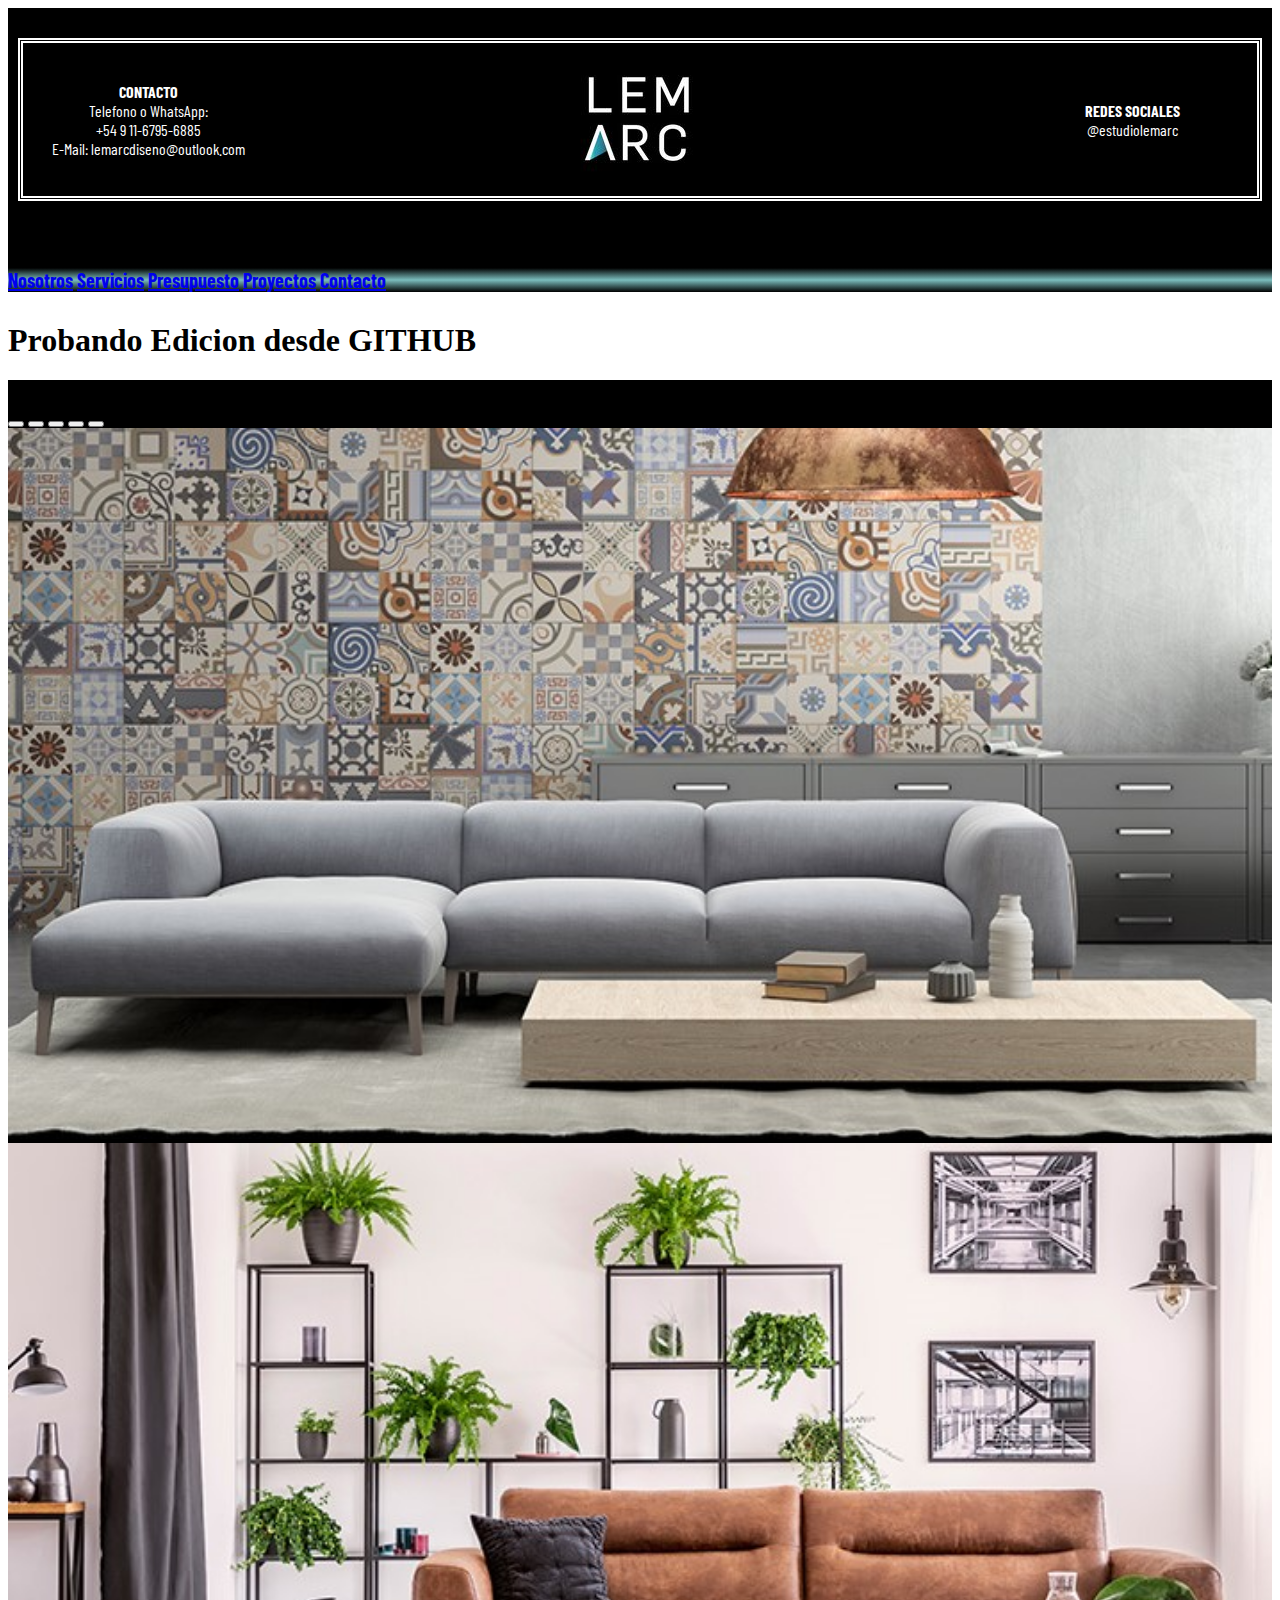
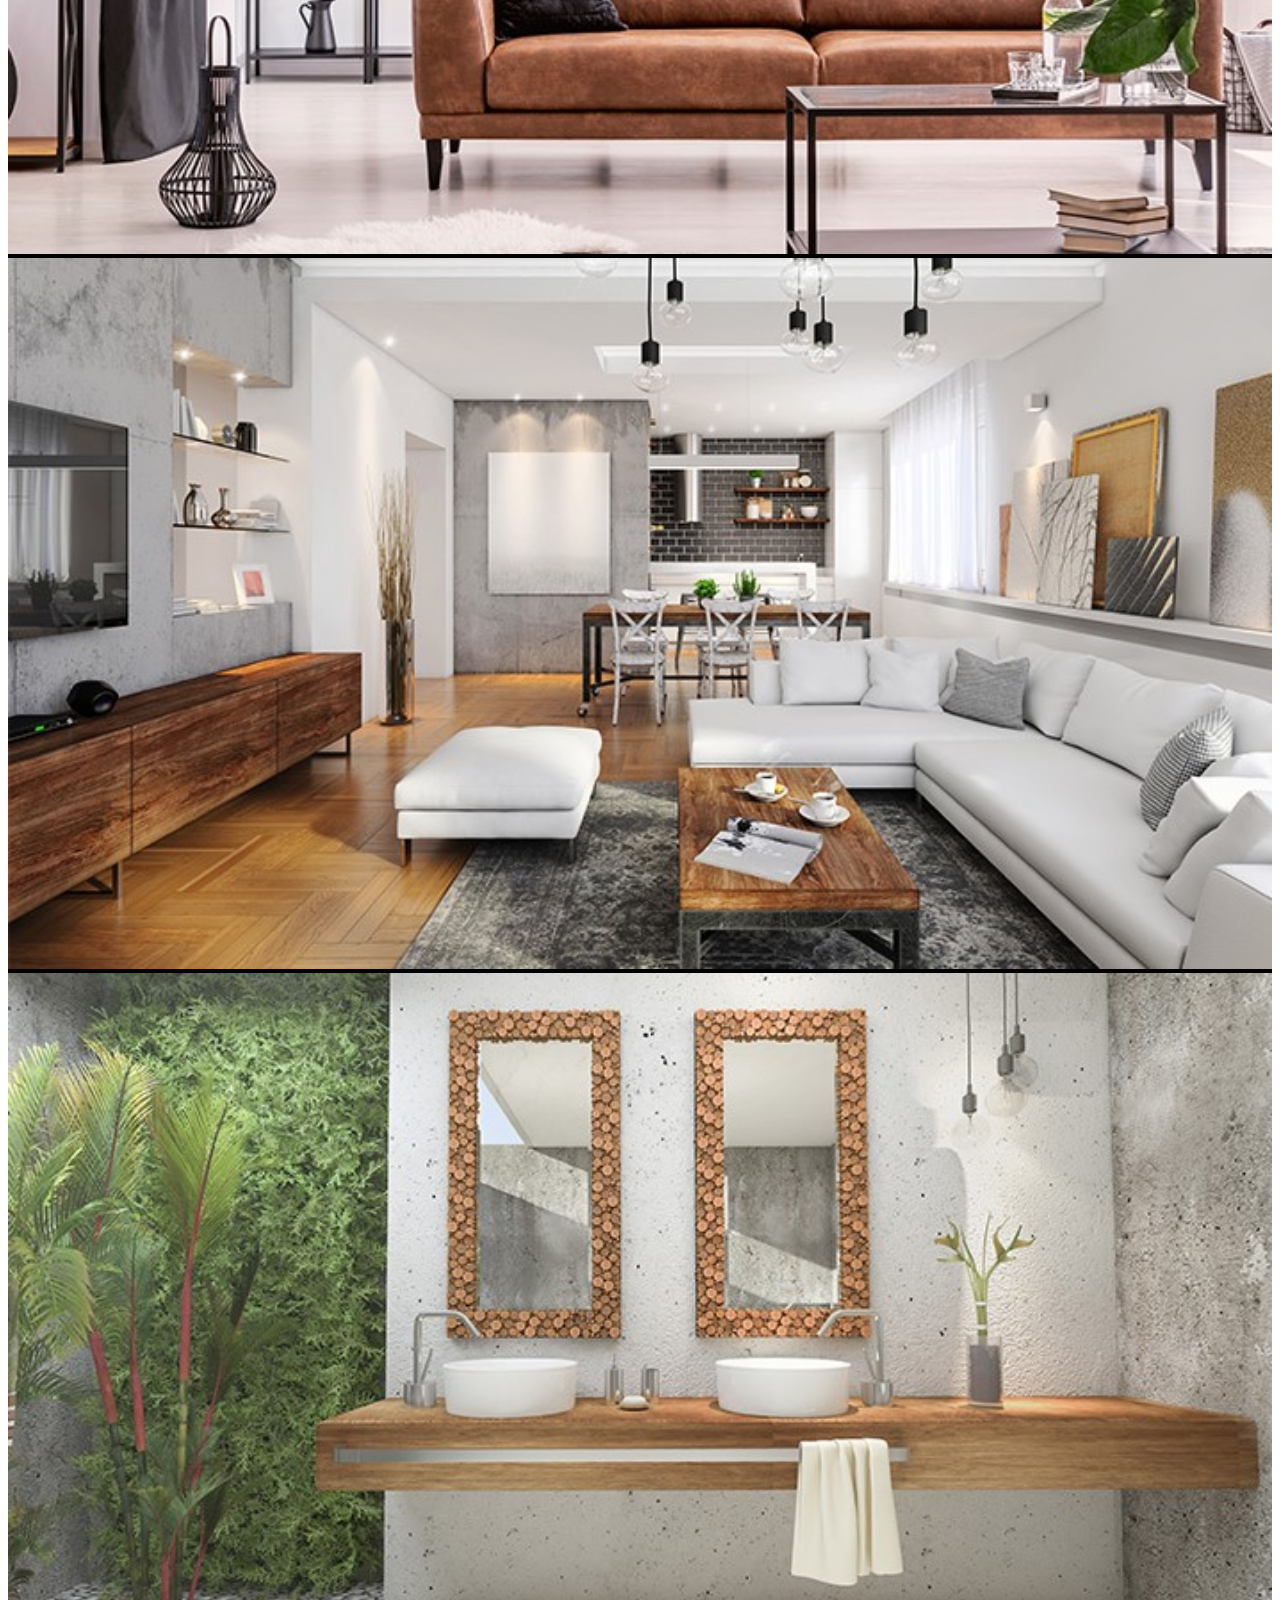
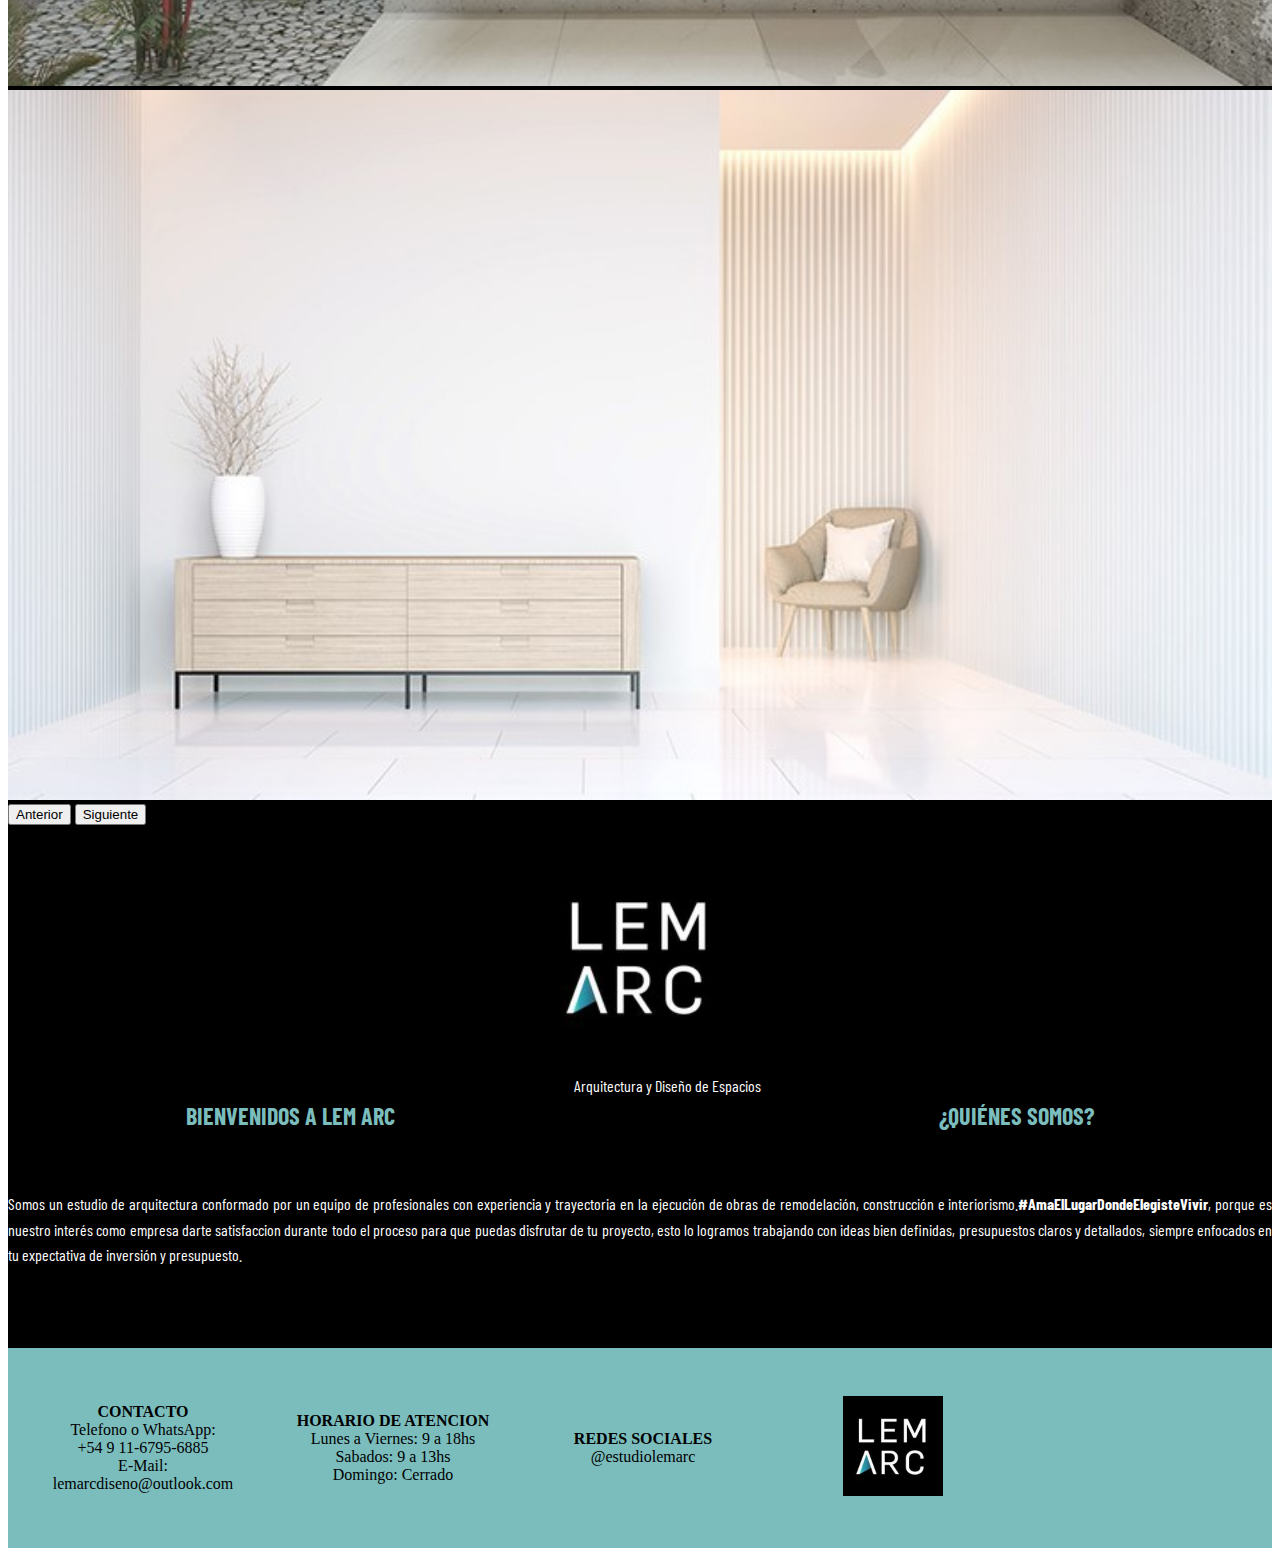
<file: index.html>
<!DOCTYPE html>
<html lang="en">
<head>
    <meta charset="UTF-8">
    <meta http-equiv="X-UA-Compatible" content="IE=edge">
    <meta name="viewport" content="width=device-width, initial-scale=1.0">
    <title>LEMARC Arquitectura y Diseño de Espacios</title>
    <link rel="stylesheet" href="scss/styles.css">
    <link rel="preconnect" href="https://fonts.googleapis.com">
    <link rel="preconnect" href="https://fonts.gstatic.com" crossorigin>
    <link href="https://fonts.googleapis.com/css2?family=Barlow+Condensed:wght@300&display=swap" rel="stylesheet">
    <meta name="viewport" content="width=device-width, initial-scale=1.0"/>
    <link href="https://cdn.jsdelivr.net/npm/bootstrap@5.0.2/dist/css/bootstrap.min.css" rel="stylesheet" integrity="sha384-EVSTQN3/azprG1Anm3QDgpJLIm9Nao0Yz1ztcQTwFspd3yD65VohhpuuCOmLASjC" crossorigin="anonymous">
    <script src="https://cdn.jsdelivr.net/npm/bootstrap@5.0.2/dist/js/bootstrap.bundle.min.js" integrity="sha384-MrcW6ZMFYlzcLA8Nl+NtUVF0sA7MsXsP1UyJoMp4YLEuNSfAP+JcXn/tWtIaxVXM" crossorigin="anonymous"></script>
    <meta name="description" content="Estudio de arquitectura conformado por un equipo de profesionales con experiencia y trayectoria 
    en la ejecución de obras de remodelación, construcción e interiorismo.">
    <meta name="keywords"  content="arquitectura, diseño de espacios, remodelaciones, reformas, estudio de arquitectura, construccion,
    presupuesto, diseño de interiores, mantenimiento integral, colocacion de pisos, pisos, proyectos a medida">

</head>

<body>
    <header>
        <aside>
                <div>
                <b>CONTACTO</b><br>
                Telefono o WhatsApp:<br> +54 9 11-6795-6885<br>
                E-Mail: lemarcdiseno@outlook.com  
                </div>
                <div>
                    <img src="img/logos/logo2.jpg" width="150px">
                </div>
                <div class="redes">
                <b>REDES SOCIALES</b><br>
                <img> @estudiolemarc
                <img> 
                </div>
        </aside>
        
    </header>
    
  <nav class="nav nav-pills nav-fill">
      <a class="nav-link" href='index.html'>Nosotros</a>
      <a class="nav-link" href='Secciones/Servicios.html'>Servicios</a>
      <a class="nav-link" href='Secciones/Presupuesto.html'>Presupuesto</a>
      <a class="nav-link" href='Secciones/Proyectos.html'>Proyectos</a>
      <a class="nav-link" href='Secciones/Contacto.html'>Contacto</a>
  </nav>
    
    <h1>Probando Edicion desde GITHUB</h1>

  <section>
      <div id="carouselExampleCaptions" class="carousel slide" data-bs-ride="carousel">
        <div class="carousel-indicators">
          <button type="button" data-bs-target="#carouselExampleCaptions" data-bs-slide-to="0" class="active" aria-current="true" aria-label="Slide 1"></button>
          <button type="button" data-bs-target="#carouselExampleCaptions" data-bs-slide-to="1" aria-label="Slide 2"></button>
          <button type="button" data-bs-target="#carouselExampleCaptions" data-bs-slide-to="2" aria-label="Slide 3"></button>
          <button type="button" data-bs-target="#carouselExampleCaptions" data-bs-slide-to="3" aria-label="Slide 4"></button>
          <button type="button" data-bs-target="#carouselExampleCaptions" data-bs-slide-to="4" aria-label="Slide 5"></button>
        </div>
        <div class="carousel-inner">
          <div class="carousel-item active">
            <img src="img/inicio1.jpg" width="100%" class="d-block w-100" alt="...">
            <div class="carousel-caption d-none d-md-block"></div>
          </div>
          <div class="carousel-item">
            <img src="img/inicio2.jpg" width="100%" class="d-block w-100" alt="...">
            <div class="carousel-caption d-none d-md-block"></div>
          </div>
          <div class="carousel-item">
            <img src="img/inicio3.jpg" width="100%" class="d-block w-100" alt="...">
            <div class="carousel-caption d-none d-md-block"></div>
          </div>
          <div class="carousel-item">
            <img src="img/inicio4.jpg" width="100%" class="d-block w-100" alt="...">
            <div class="carousel-caption d-none d-md-block"></div>
          </div>
          <div class="carousel-item">
            <img src="img/inicio5.jpg" width="100%" class="d-block w-100" alt="...">
            <div class="carousel-caption d-none d-md-block"></div>
          </div>
        </div>
        <button class="carousel-control-prev" type="button" data-bs-target="#carouselExampleCaptions" data-bs-slide="prev">
          <span class="carousel-control-prev-icon" aria-hidden="true"></span>
          <span class="visually-hidden">Anterior</span>
        </button>
        <button class="carousel-control-next" type="button" data-bs-target="#carouselExampleCaptions" data-bs-slide="next">
          <span class="carousel-control-next-icon" aria-hidden="true"></span>
          <span class="visually-hidden">Siguiente</span>
        </button>
      </div>
    
    <article>
      <div class="container">
        <div class="row row-cols-2">
        <div class="col1"><img src="/img/logos/logo2.jpg" height="200px"></div>
        <div class="col2"><h2 class="colorCeleste">BIENVENIDOS A LEM ARC</h2>
          <p>Arquitectura y Diseño de Espacios</p>
          <h2 class="colorCeleste">¿QUIÉNES SOMOS?</h2>
          <p>Somos un estudio de arquitectura conformado por un equipo de profesionales con experiencia y trayectoria 
              en la ejecución de obras de remodelación, construcción e interiorismo.<b>#AmaElLugarDondeElegisteVivir</b>, 
              porque es nuestro interés como empresa darte satisfaccion durante todo el proceso para que puedas 
              disfrutar de tu proyecto, esto lo logramos trabajando con ideas bien definidas, presupuestos claros y 
              detallados, siempre enfocados en tu expectativa de inversión y presupuesto.</p></div>
        </div>
      </div>
    </article>
  </section>

    <footer>            
            <div>
                <b>CONTACTO</b><br>
                Telefono o WhatsApp:<br> +54 9 11-6795-6885<br>
                E-Mail:<br>lemarcdiseno@outlook.com  
            </div>
            <div>
                <b>HORARIO DE ATENCION</b><br>
                Lunes a Viernes: 9 a 18hs<br>
                Sabados: 9 a 13hs<br>
                Domingo: Cerrado
            </div>
            <div class="redes">
                <b>REDES SOCIALES</b><br>
                <img> @estudiolemarc
                <img> 
            </div> 
            <div>
                    <img src="img/logos/logo2.jpg" width="100px">
            </div>
            
    </footer>

</body>

</html>
</file>
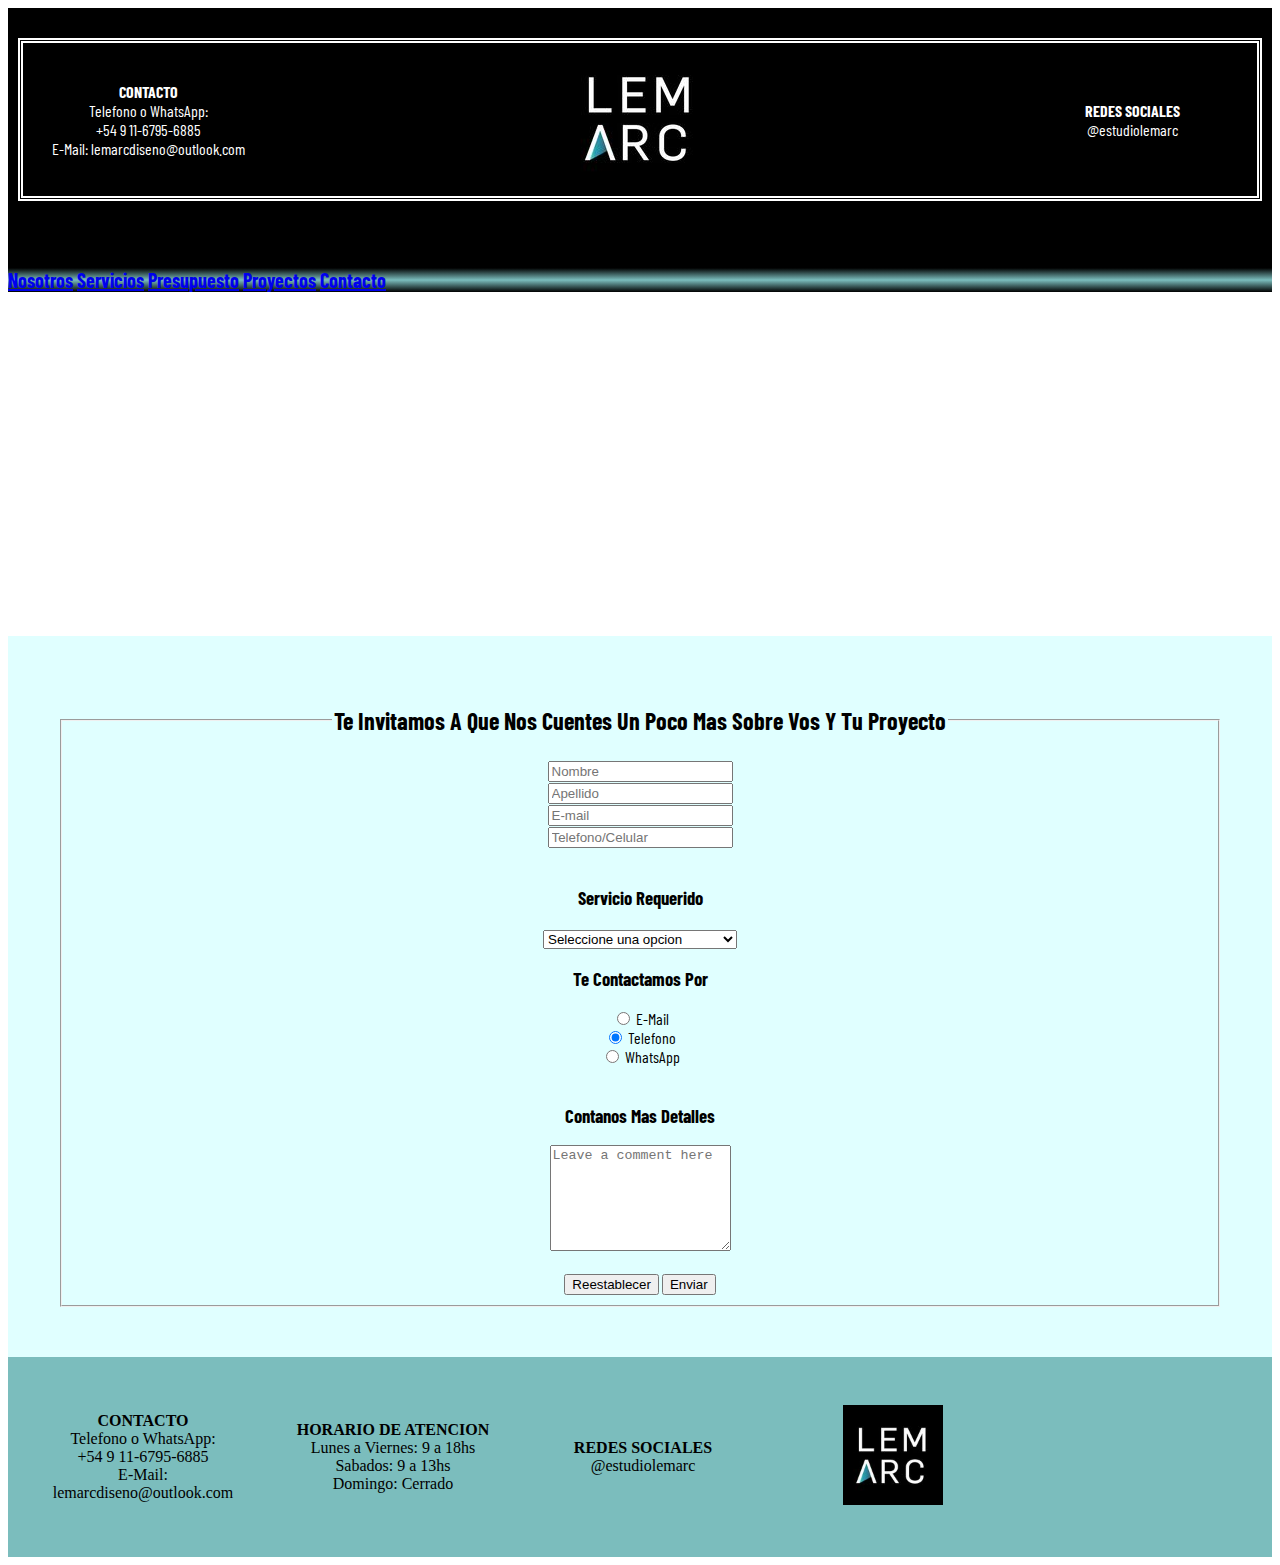
<file: Secciones/Contacto.html>
<!DOCTYPE html>
<html lang="en">
<head>
    <meta charset="UTF-8">
    <meta http-equiv="X-UA-Compatible" content="IE=edge">
    <meta name="viewport" content="width=device-width, initial-scale=1.0">
    <title>LEM ARC Pagina de Contacto</title>
    <link rel="stylesheet" href="../scss/styles.css">
    <link rel="preconnect" href="https://fonts.googleapis.com">
    <link rel="preconnect" href="https://fonts.gstatic.com" crossorigin>
    <link href="https://fonts.googleapis.com/css2?family=Barlow+Condensed:wght@300&display=swap" rel="stylesheet">
    <meta name="viewport" content="width=device-width, initial-scale=1.0"/>
    <link href="https://cdn.jsdelivr.net/npm/bootstrap@5.0.2/dist/css/bootstrap.min.css" rel="stylesheet" integrity="sha384-EVSTQN3/azprG1Anm3QDgpJLIm9Nao0Yz1ztcQTwFspd3yD65VohhpuuCOmLASjC" crossorigin="anonymous">
    <script src="https://cdn.jsdelivr.net/npm/bootstrap@5.0.2/dist/js/bootstrap.bundle.min.js" integrity="sha384-MrcW6ZMFYlzcLA8Nl+NtUVF0sA7MsXsP1UyJoMp4YLEuNSfAP+JcXn/tWtIaxVXM" crossorigin="anonymous"></script>
    <meta name="description" content="Pagina de contacto donde podes contarnos cual es la idea del proyecto,
    mediante donde nos vamos a comunicar y que tipo de servicio estas necesitando.">
    <meta name="keywords"  content="arquitectura, diseño de espacios, remodelaciones, reformas, estudio de arquitectura, construccion,
    presupuesto, diseño de interiores, mantenimiento integral, colocacion de pisos, pisos, proyectos a medida">

</head>

<body>
    <header>
        <aside>
                <div>
                <b>CONTACTO</b><br>
                Telefono o WhatsApp:<br> +54 9 11-6795-6885<br>
                E-Mail: lemarcdiseno@outlook.com  
                </div>
                <div>
                    <img src="../img/logos/logo2.jpg" width="150px">
                </div>
                <div class="redes">
                <b>REDES SOCIALES</b><br>
                <img> @estudiolemarc
                <img> 
                </div>
        </aside>
        
    </header>
    
    <nav class="nav nav-pills nav-fill">
        <a class="nav-link" href='../index.html'>Nosotros</a>
        <a class="nav-link" href='../Secciones/Servicios.html'>Servicios</a>
        <a class="nav-link" href='../Secciones/Presupuesto.html'>Presupuesto</a>
        <a class="nav-link" href='../Secciones/Proyectos.html'>Proyectos</a>
        <a class="nav-link" href='Contacto.html'>Contacto</a>
    </nav>

    <section>
        <article>
            <h2 class="colorCeleste">CONTACTO</h2>
            <b>#Ama el lugar donde elegiste vivir</b>

        </article>
    </section>

    <form action='#' method="GET" enctype="text/plain">
        <fieldset>
            <legend>
                <h2>Te Invitamos A Que Nos Cuentes Un Poco Mas Sobre Vos Y Tu Proyecto</h2>
            </legend>

            <div class="container">
                <div class="row row-cols-2">
                <div class="col"><div class="mb-3">
                    <label for="exampleInputEmail1" class="form-label"></label>
                    <input type="text" placeholder="Nombre" class="form-control" id="exampleInputEmail1" aria-describedby="emailHelp">
                </div></div>
                <div class="col"><div class="mb-3">
                    <label for="exampleInputEmail1" class="form-label"></label>
                    <input type="text" placeholder="Apellido" class="form-control" id="exampleInputEmail1" aria-describedby="emailHelp">
                </div></div>
                <div class="col"><div class="mb-3">
                    <label for="exampleInputEmail1" class="form-label"></label>
                    <input type="email" placeholder="E-mail" class="form-control" id="exampleInputEmail1" aria-describedby="emailHelp">
                </div></div>
                <div class="col"><div class="mb-3">
                    <label for="exampleInputEmail1" class="form-label"></label>
                    <input type="tel" placeholder="Telefono/Celular" class="form-control" id="exampleInputEmail1" aria-describedby="emailHelp">
                </div></div>
                </div>
            </div>

            <br>

            <div class="container">
                <div class="row row-cols-2">
                  <div class="col">
                      <h3>Servicio Requerido</h3>              
                    <div style="align-content: center;">
                        <select class="form-select" aria-label="Default select example">
                            <option selected>Seleccione una opcion</option>
                            <option value="Remodelaciones y Reformas">Remodelaciones y Reformas</option>
                            <option value="Mobiliario"> Mobiliario</option>
                            <option value="Proyectos a Medida"> Proyectos a Medida</option>
                            <option value="Arquitectura Corporativa">Arquitectura Corporativa</option>
                            <option value="Mantenimiento Integral">Mantenimiento Integral</option>
                            <option value="Colocacion de pisos">Colocacion de pisos</option>
                        </select><br>
                    </div></div>
                  <div class="col">
                      <h3>Te Contactamos Por</h3>
                    <div class="form-check">
                        <input class="form-check-input-inline" type="radio" value="" name="Eleccion" id="flexCheckDefault">
                        <label class="form-check-label" for="flexCheckDefault">E-Mail</label>
                    </div>
                    <div class="form-check">
                        <input class="form-check-input-inline" type="radio" value="" name="Eleccion" id="flexCheckChecked" checked>
                        <label class="form-check-label" for="flexCheckChecked">Telefono</label>
                    </div>
                    <div class="form-check">
                        <input class="form-check-input-inline" type="radio" value="" name="Eleccion" id="flexCheckDefault">
                        <label class="form-check-label" for="flexCheckDefault">WhatsApp</label>
                    </div></div>
                </div>
              </div>

              <br>          

            <h3>Contanos Mas Detalles</h3>
                <div class="form-floating">
                    <textarea class="form-control" placeholder="Leave a comment here" id="floatingTextarea2" style="height: 100px"></textarea>
                    <label for="floatingTextarea2"></label>
                </div><br>
                <button type="reset" class="btn btn-primary">Reestablecer</button>
                <button type="submit" class="btn btn-primary">Enviar</button>
        </fieldset>
    </form>


    <footer>            
        <div>
            <b>CONTACTO</b><br>
            Telefono o WhatsApp:<br> +54 9 11-6795-6885<br>
            E-Mail:<br>lemarcdiseno@outlook.com  
        </div>
        <div>
            <b>HORARIO DE ATENCION</b><br>
            Lunes a Viernes: 9 a 18hs<br>
            Sabados: 9 a 13hs<br>
            Domingo: Cerrado
        </div>
        <div>
            <b>REDES SOCIALES</b><br>
            <img> @estudiolemarc
            <img> 
        </div> 
        <div>
                <img src="../img/logos/logo2.jpg" width="100px">
        </div>
        
</footer>

    
   
</body>

</html>
</file>
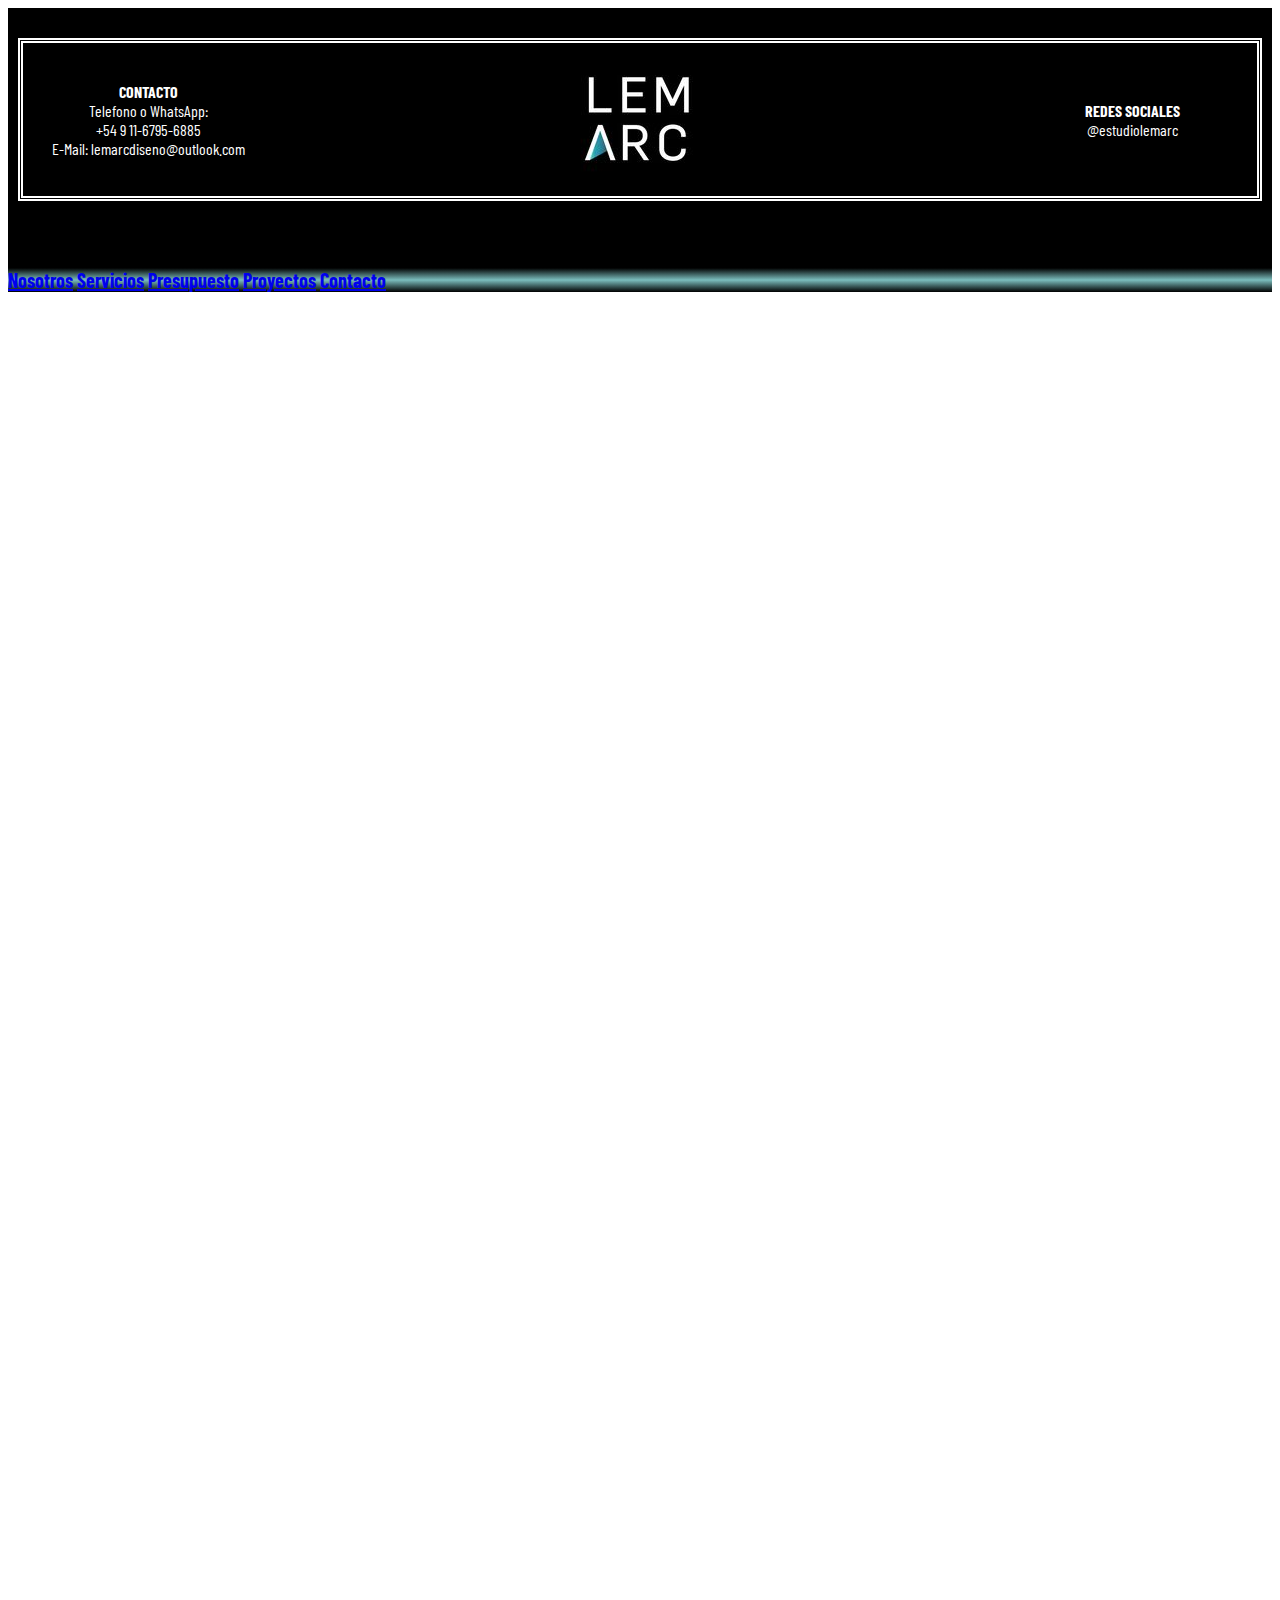
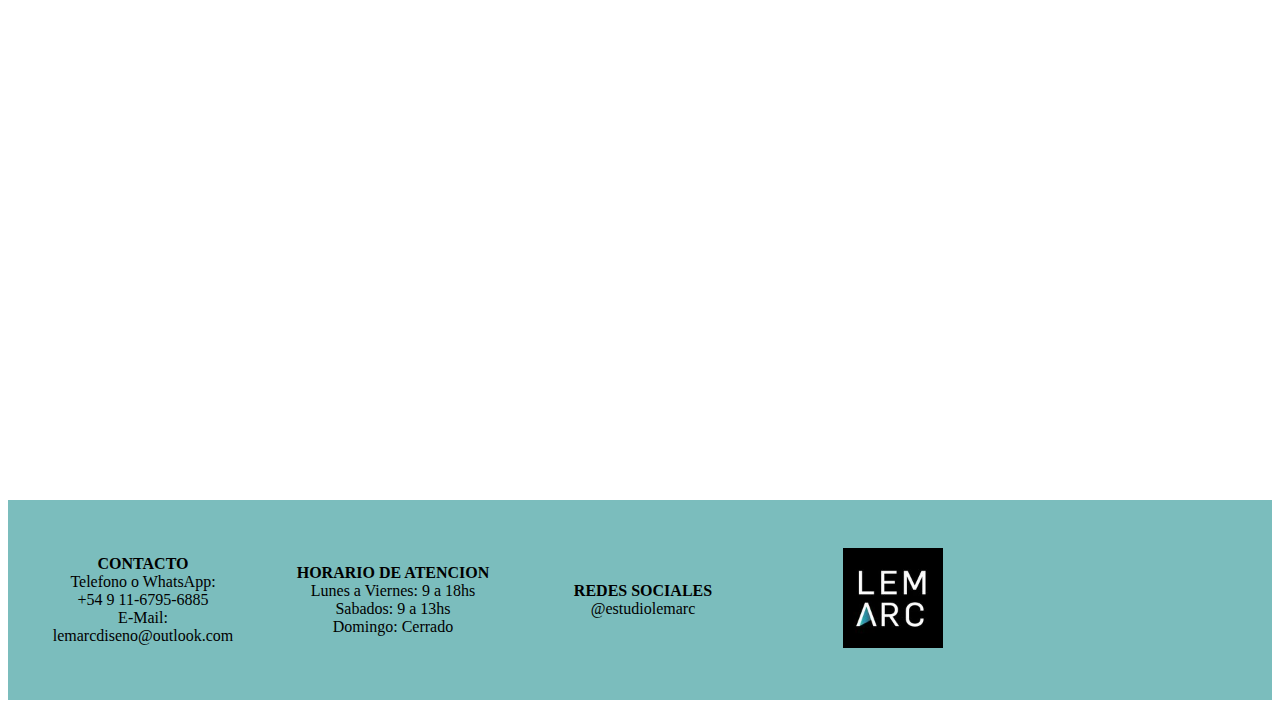
<file: Secciones/Presupuesto.html>
<!DOCTYPE html>
<html lang="en">
<head>
    <meta charset="UTF-8">
    <meta http-equiv="X-UA-Compatible" content="IE=edge">
    <meta name="viewport" content="width=device-width, initial-scale=1.0">
    <title>LEMARC Asesoramiento y Presupuesto</title>
    <link rel="stylesheet" href="../scss/styles.css">
    <link rel="preconnect" href="https://fonts.googleapis.com">
    <link rel="preconnect" href="https://fonts.gstatic.com" crossorigin>
    <link href="https://fonts.googleapis.com/css2?family=Barlow+Condensed:wght@300&display=swap" rel="stylesheet">
    <meta name="viewport" content="width=device-width, initial-scale=1.0"/>
    <link href="https://cdn.jsdelivr.net/npm/bootstrap@5.0.2/dist/css/bootstrap.min.css" rel="stylesheet" integrity="sha384-EVSTQN3/azprG1Anm3QDgpJLIm9Nao0Yz1ztcQTwFspd3yD65VohhpuuCOmLASjC" crossorigin="anonymous">
    <script src="https://cdn.jsdelivr.net/npm/bootstrap@5.0.2/dist/js/bootstrap.bundle.min.js" integrity="sha384-MrcW6ZMFYlzcLA8Nl+NtUVF0sA7MsXsP1UyJoMp4YLEuNSfAP+JcXn/tWtIaxVXM" crossorigin="anonymous"></script>
    <meta name="description" content="Te mostramos como hacemos el manejo para para poder contactarnos, comunicarnos, visitarlos y 
    establecer un presupuesto de obra para poder arrancar con el proyecto.">
    <meta name="keywords"  content="arquitectura, diseño de espacios, remodelaciones, reformas, estudio de arquitectura, construccion,
    presupuesto, diseño de interiores, mantenimiento integral, colocacion de pisos, pisos, proyectos a medida">


</head>

<body>
    <header>
        <aside>
                <div>
                <b>CONTACTO</b><br>
                Telefono o WhatsApp:<br> +54 9 11-6795-6885<br>
                E-Mail: lemarcdiseno@outlook.com  
                </div>
                <div>
                    <img src="../img/logos/logo2.jpg" width="150px">
                </div>
                <div class="redes">
                <b>REDES SOCIALES</b><br>
                <img> @estudiolemarc
                <img> 
                </div>
        </aside>
        
    </header>
    
    <nav class="nav nav-pills nav-fill">
        <a class="nav-link" href='../index.html'>Nosotros</a>
        <a class="nav-link" href='../Secciones/Servicios.html'>Servicios</a>
        <a class="nav-link" href='Presupuesto.html'>Presupuesto</a>
        <a class="nav-link" href='../Secciones/Proyectos.html'>Proyectos</a>
        <a class="nav-link" href='../Secciones/Contacto.html'>Contacto</a>
    </nav>
    
    <section>
        <article>
            <h2 class="colorCeleste">¿COMO OBTENGO ASESORAMIENTO Y PRESUPUESTO?</h2>
            <div>
                <div class="segmentosP">
                    <b>NOS CONTACTAS</b>
                    Podes ir directamente a la seccion contacto y contarnos acerca de tu proyecto o tambien por email, telefono o wpp.
                </div>
                <div class="segmentosP">
                    <b>NOS COMUNICAMOS</b>
                    Comentanos por donde nos podemos comunicar con vos para conocer mas detalles del proyecto. Y asi poder coordinar una visita.
                </div>
                <div class="segmentosP">
                    <b>TE VISITAMOS</b>
                    Escuchamos tus ideas y aportamos las nuestras, también hablamos de costos estimados, presupuesto asignado y plazos de obra.
                </div>
                <div class="segmentosP">
                    <b>TE COTIZAMOS</b>
                    Con la información obtenida en la visita, confeccionamos tu presupuesto con todos los detalles para comenzar a la obra.
                </div>
            </div>

        </article>
    </section>

    <footer>            
        <div>
            <b>CONTACTO</b><br>
            Telefono o WhatsApp:<br> +54 9 11-6795-6885<br>
            E-Mail:<br>lemarcdiseno@outlook.com  
        </div>
        <div>
            <b>HORARIO DE ATENCION</b><br>
            Lunes a Viernes: 9 a 18hs<br>
            Sabados: 9 a 13hs<br>
            Domingo: Cerrado
        </div>
        <div>
            <b>REDES SOCIALES</b><br>
            <img> @estudiolemarc
            <img> 
        </div> 
        <div>
                <img src="../img/logos/logo2.jpg" width="100px">
        </div>
        
</footer>

    
</body>

</html>
</file>
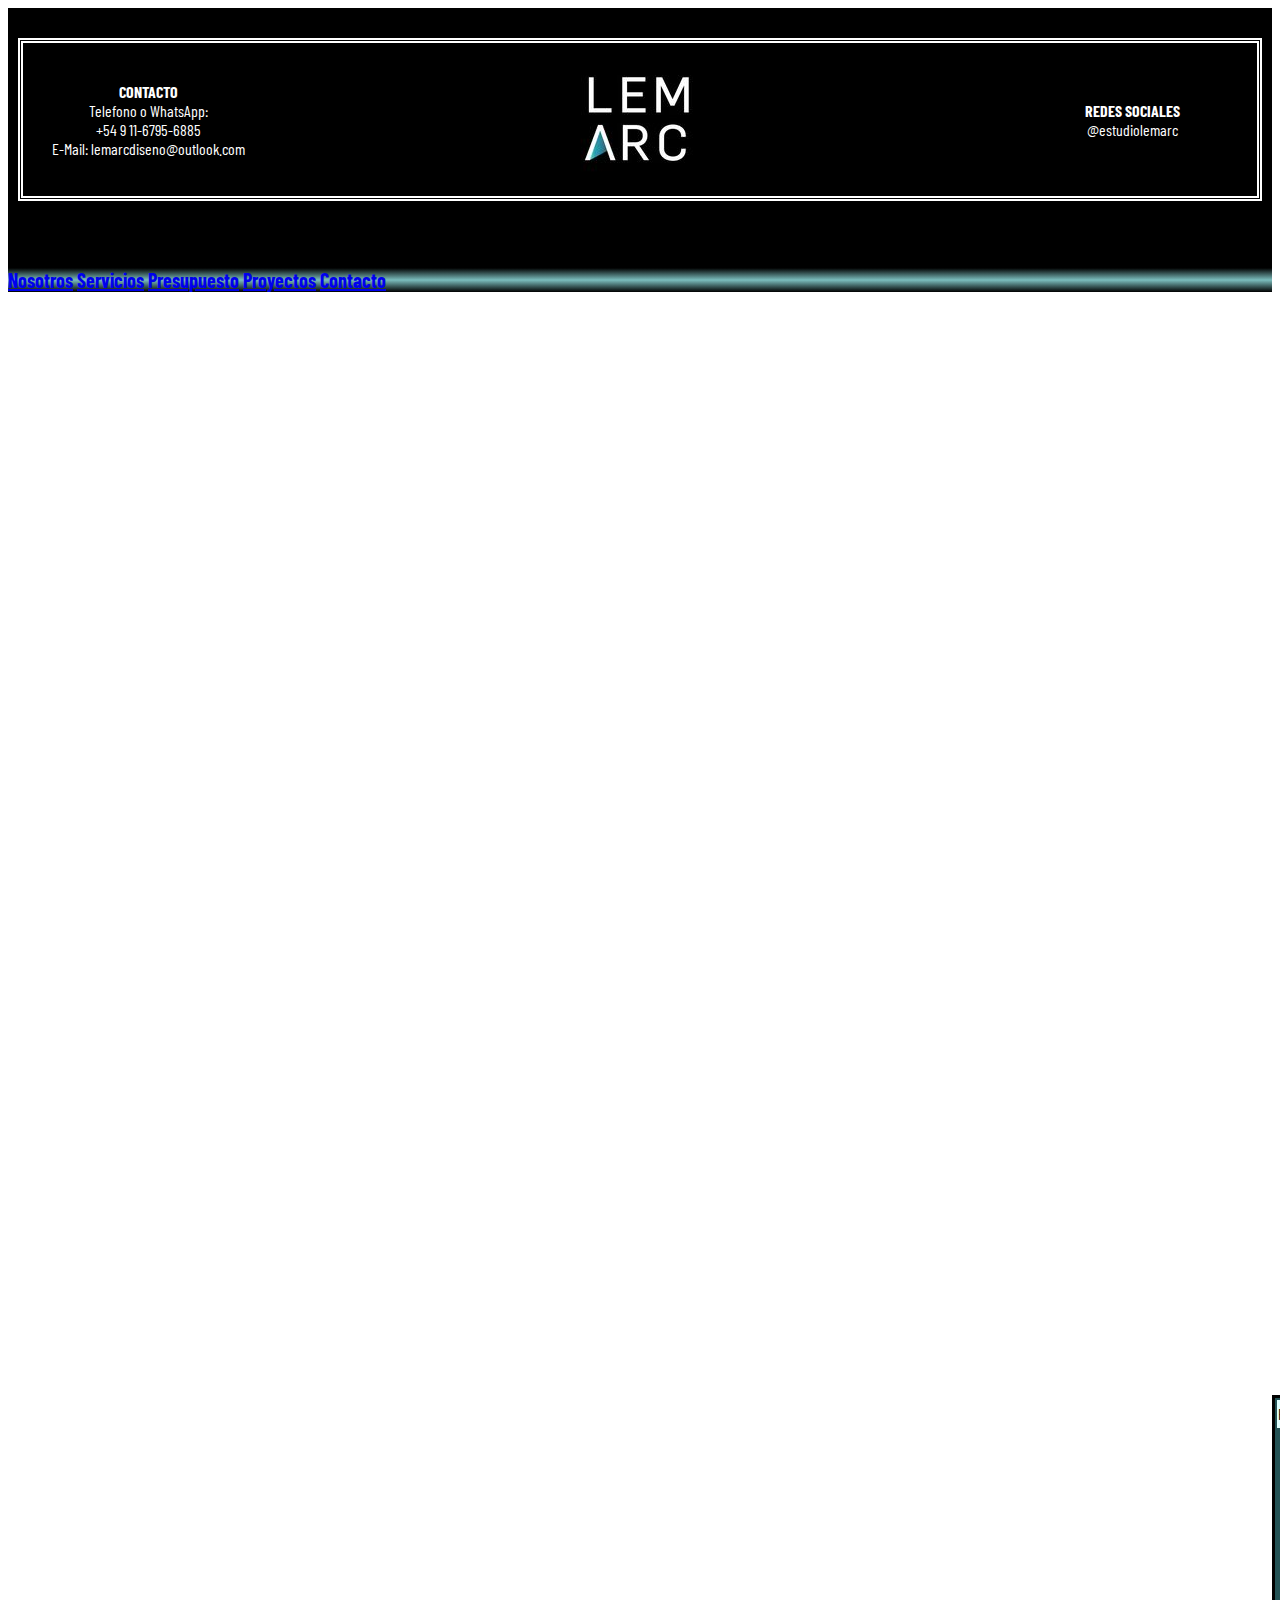
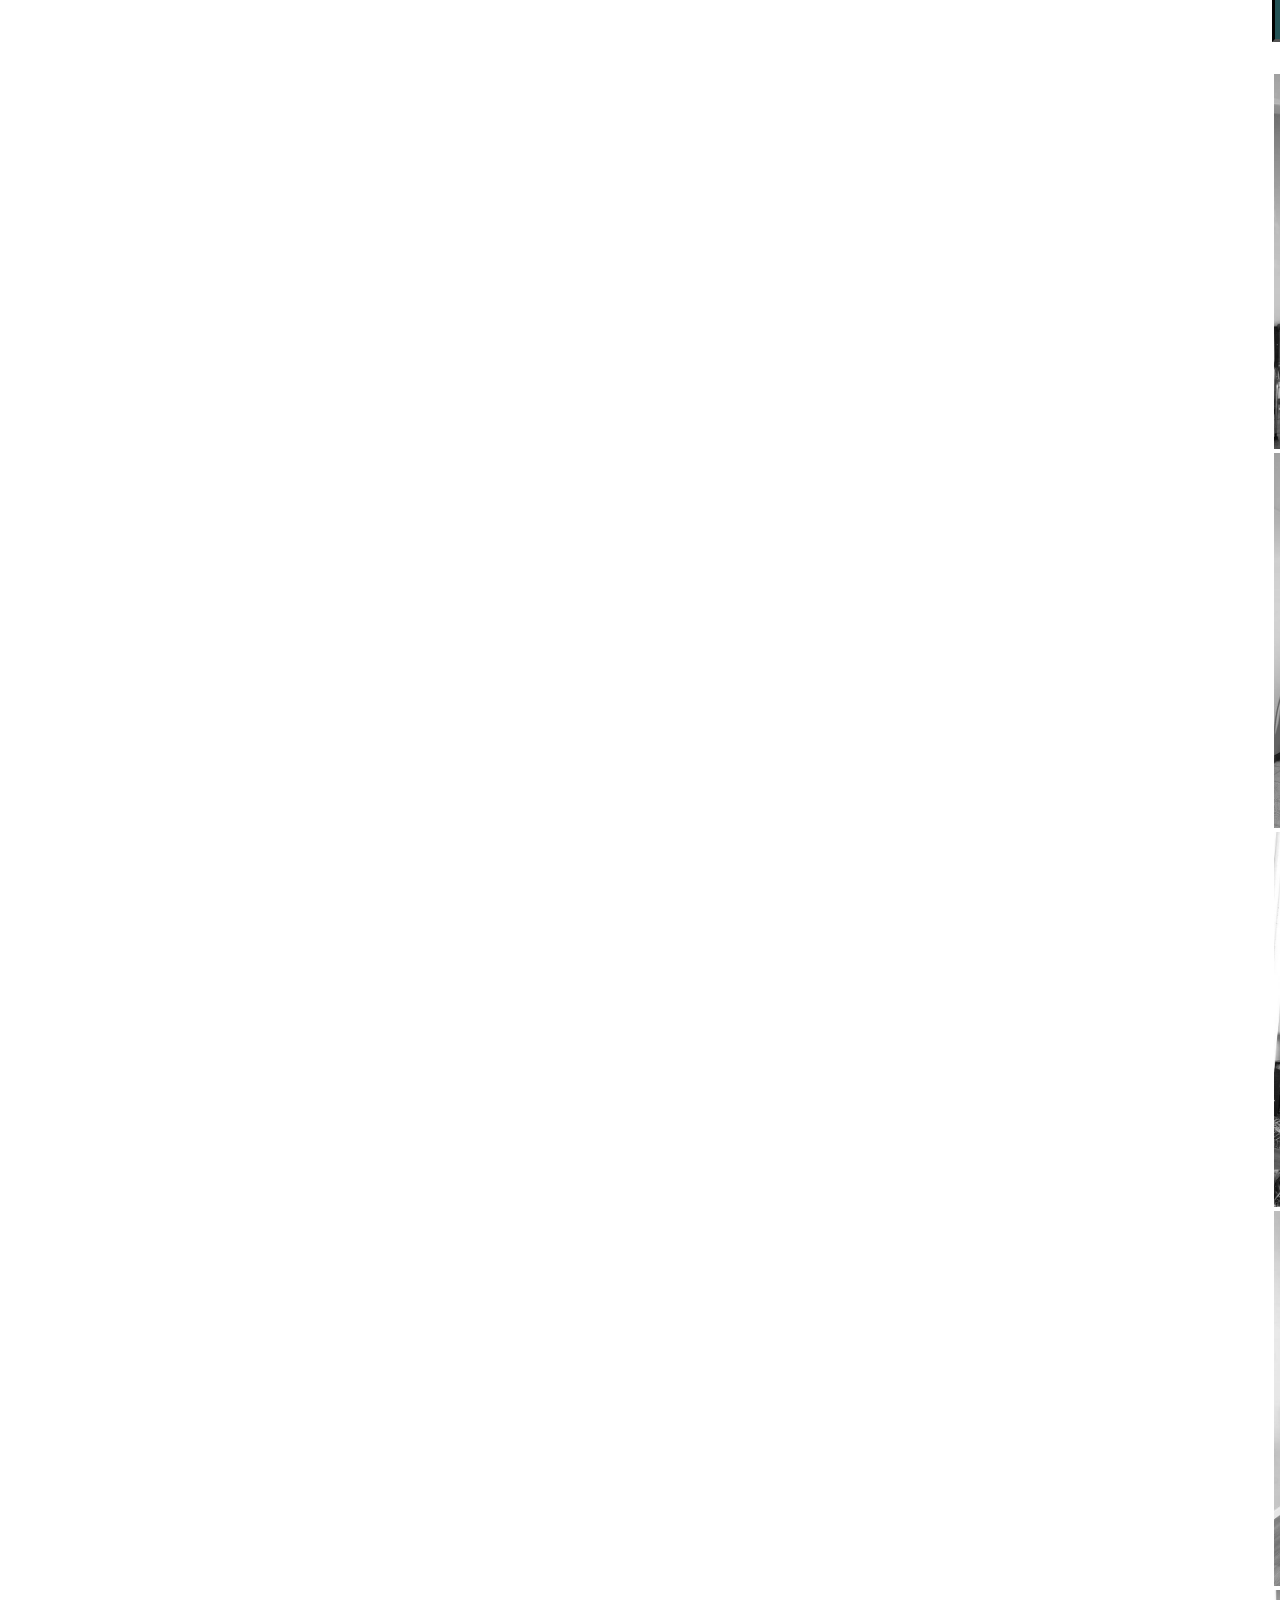
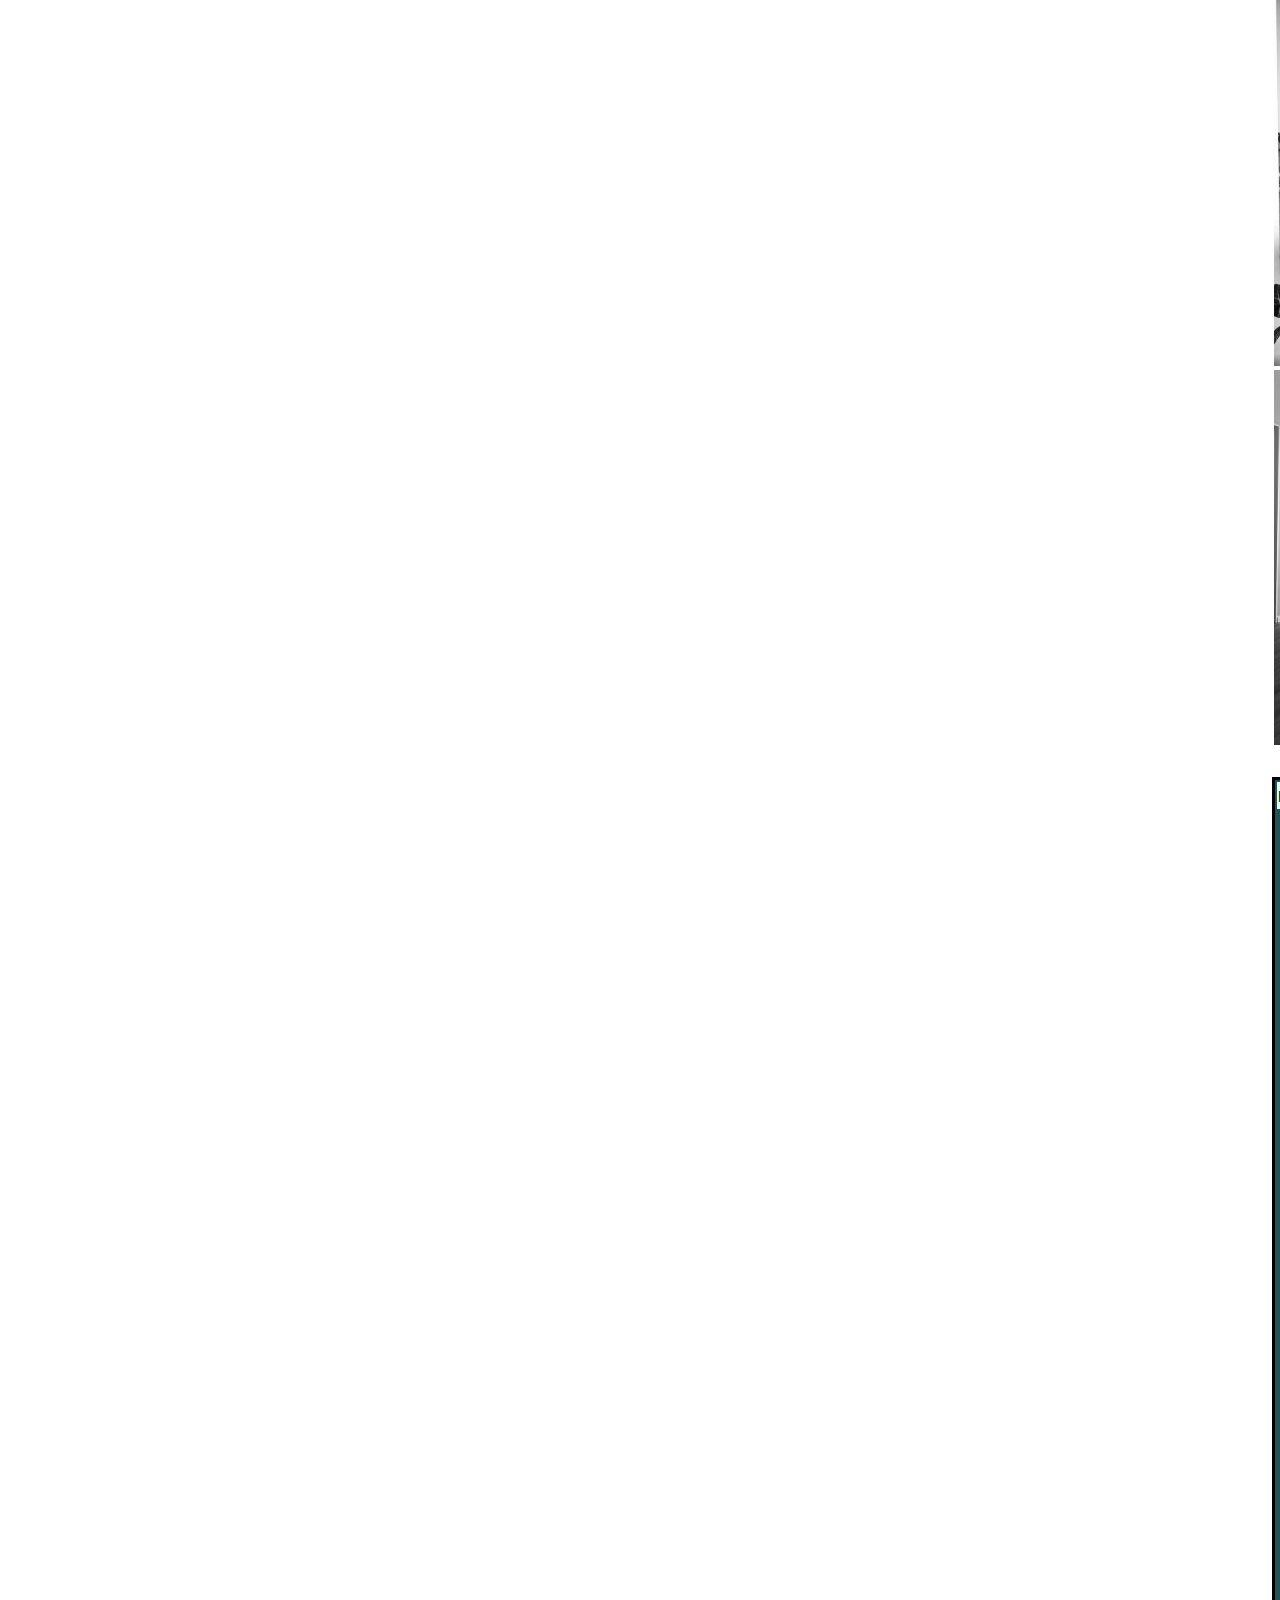
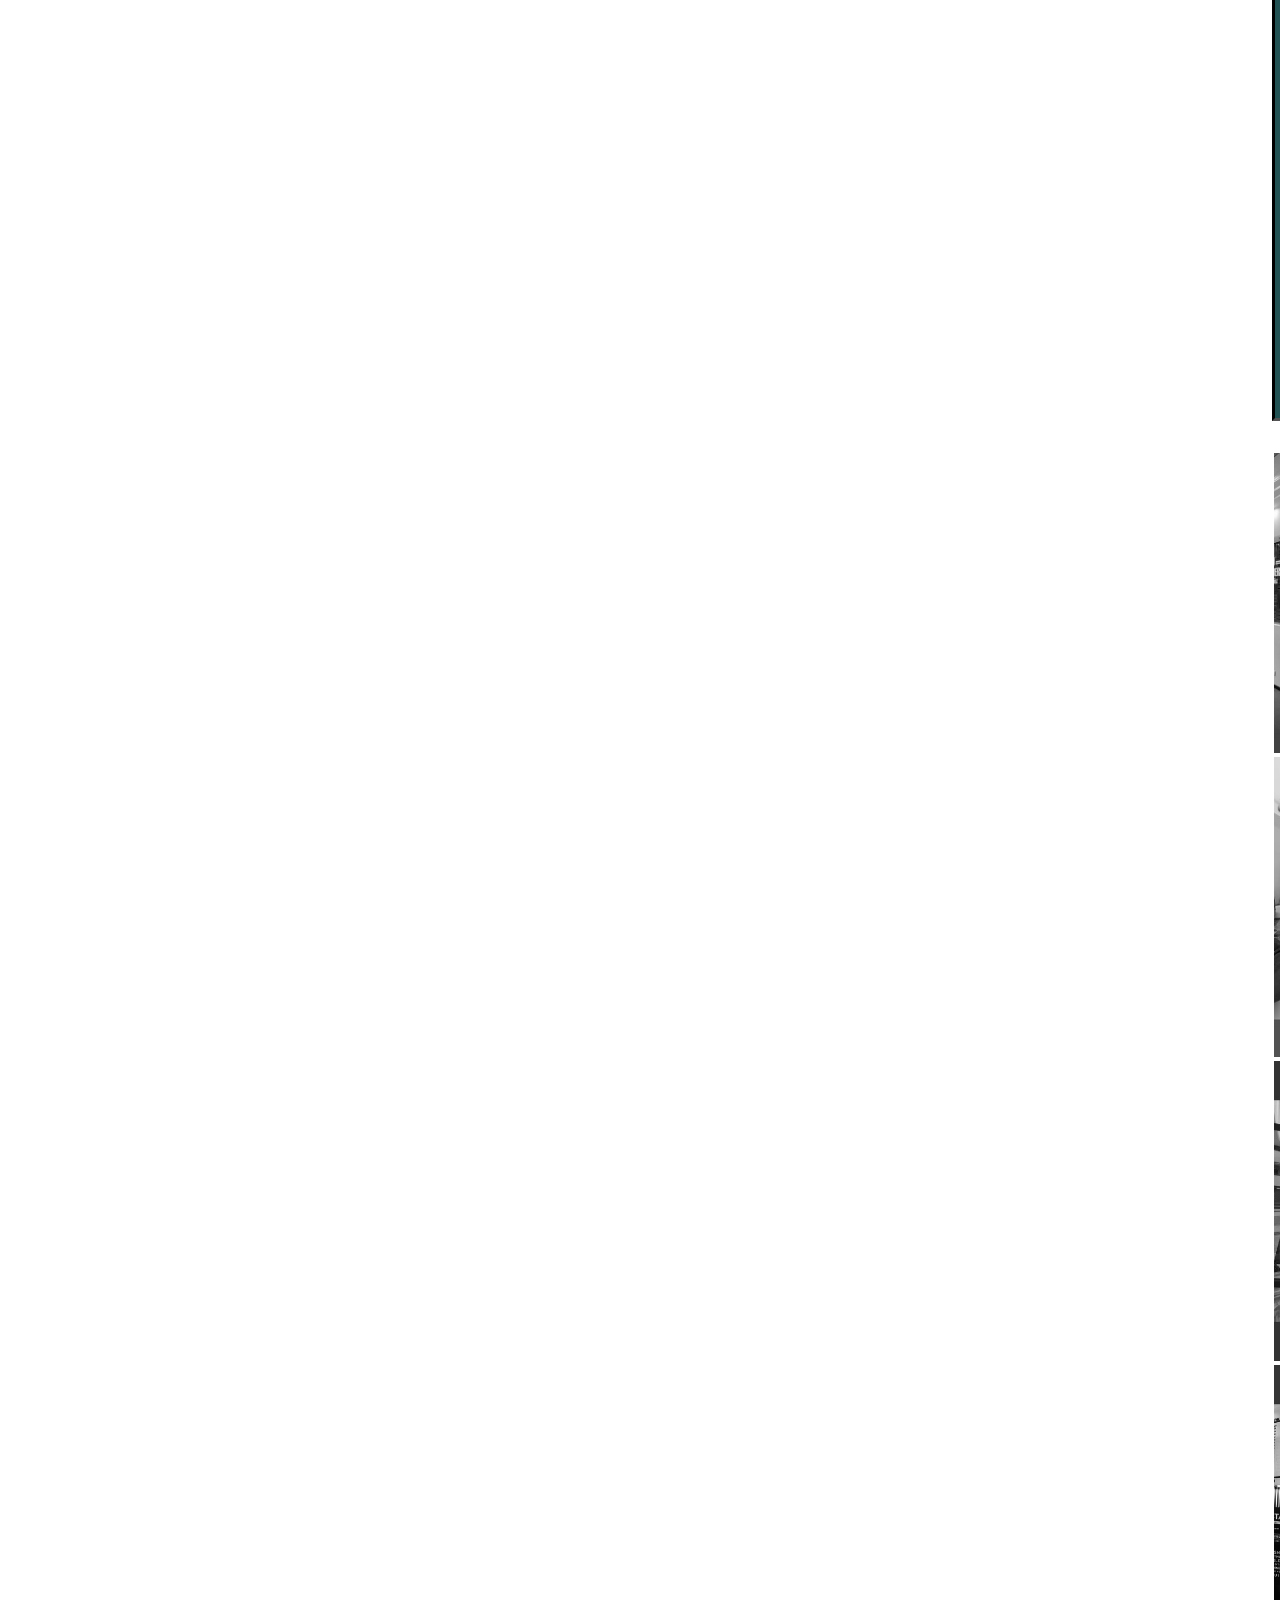
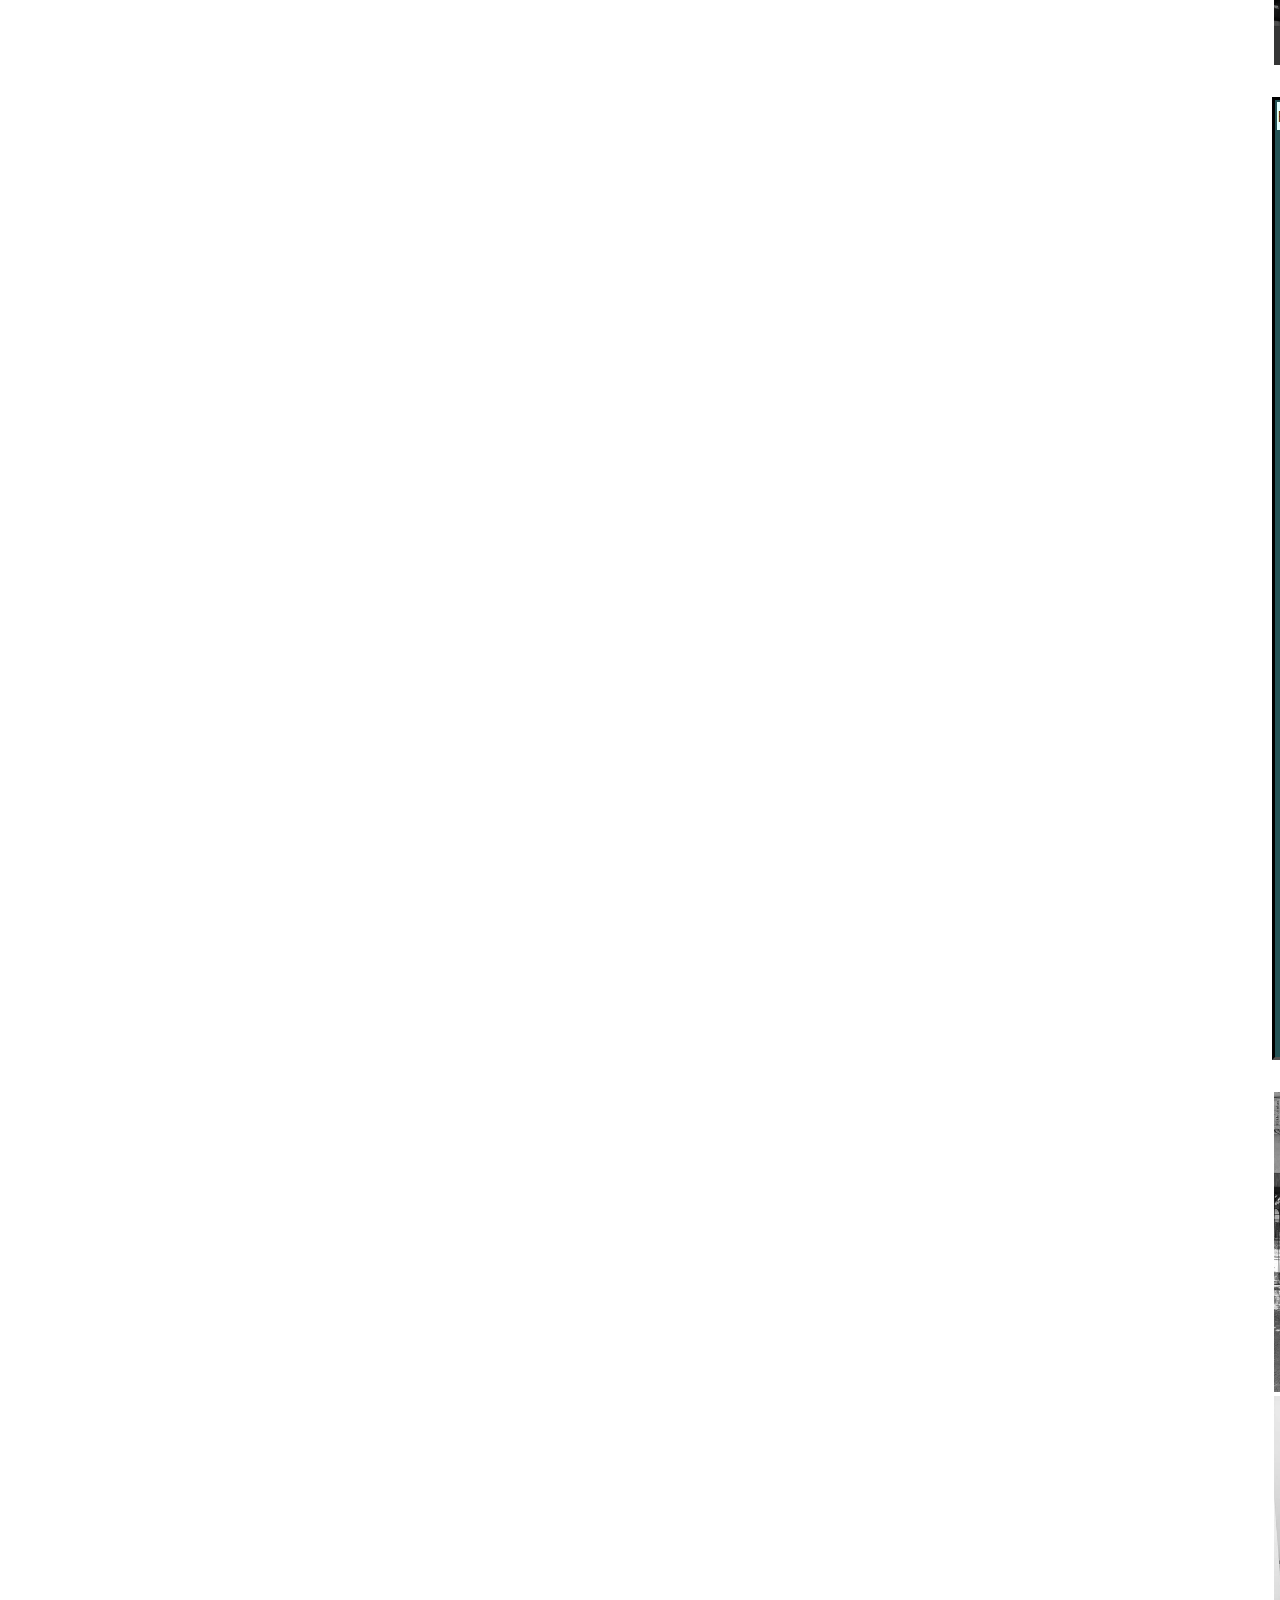
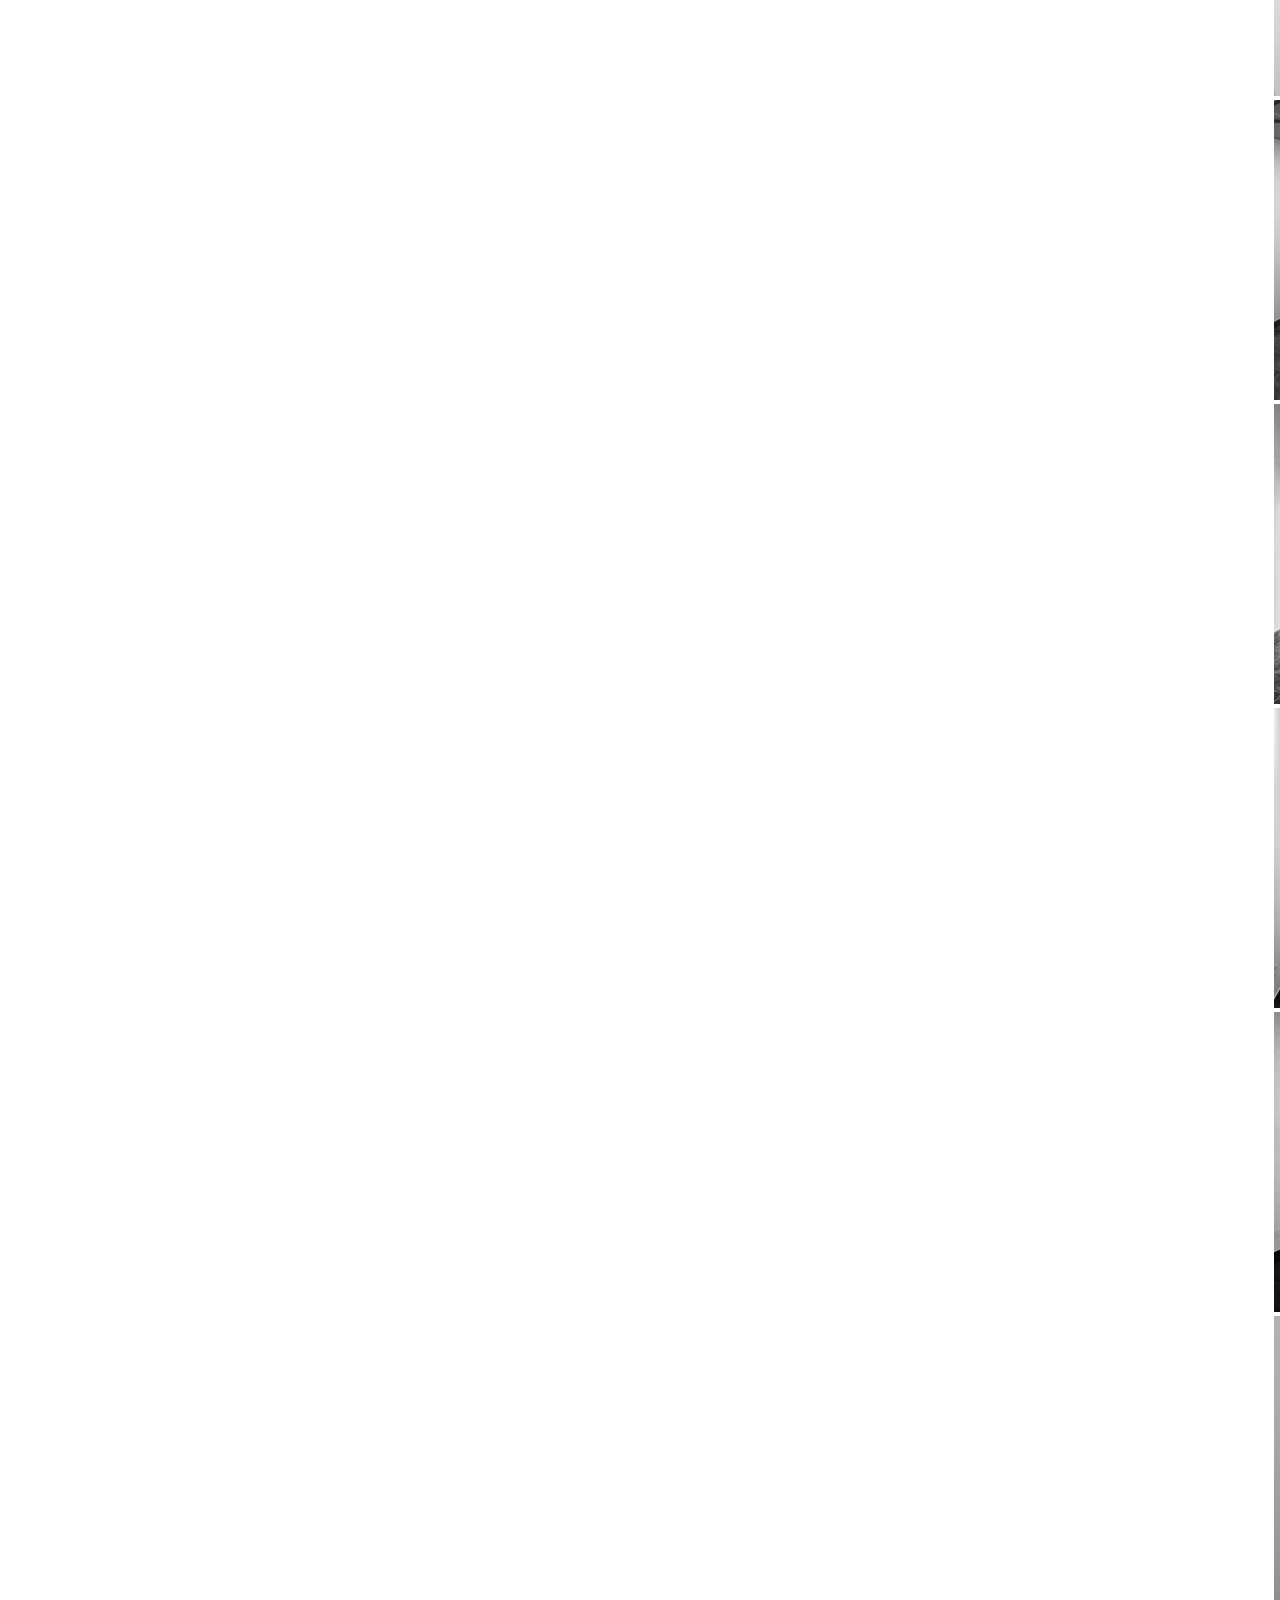
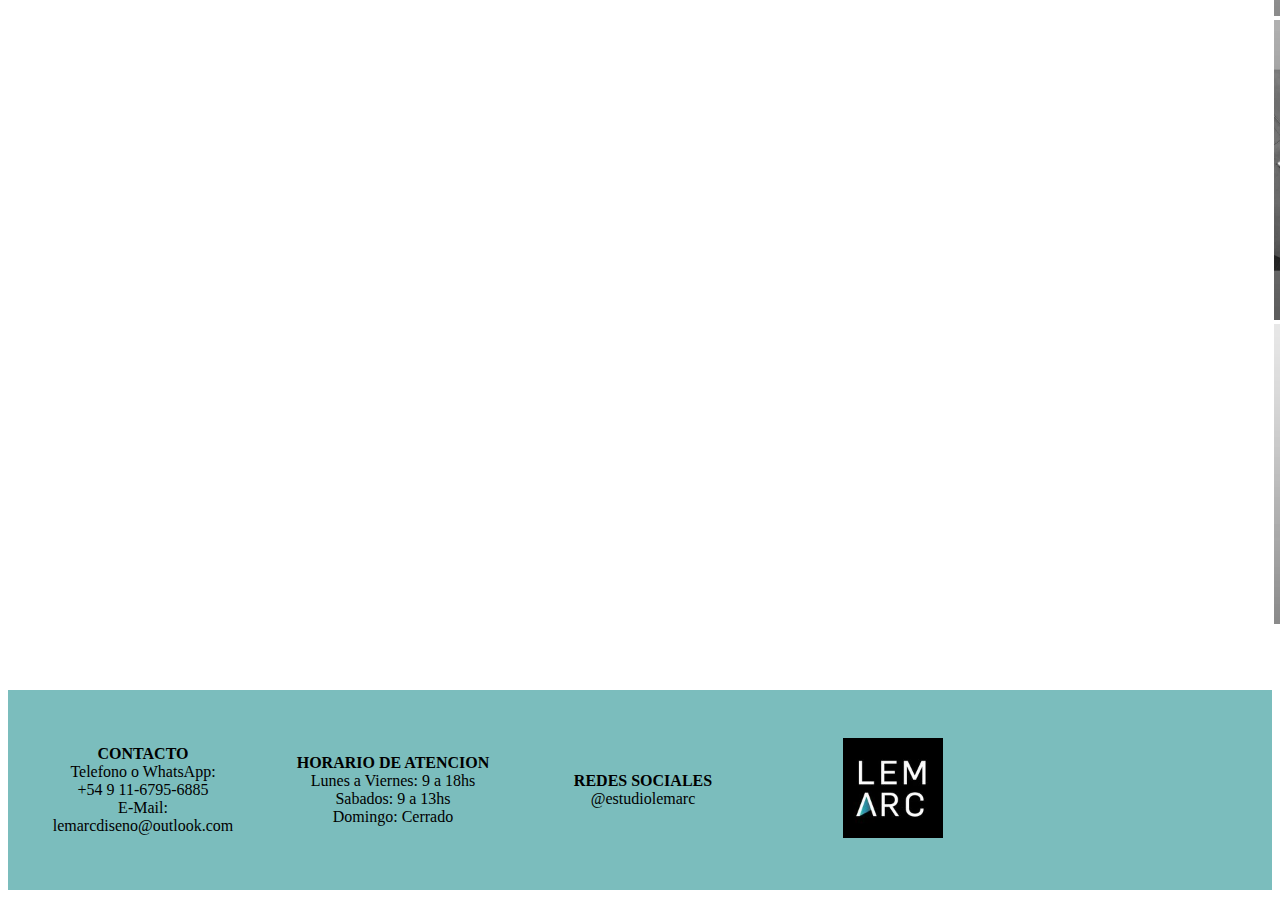
<file: Secciones/Proyectos.html>
<!DOCTYPE html>
<html lang="en">
<head>
    <meta charset="UTF-8">
    <meta http-equiv="X-UA-Compatible" content="IE=edge">
    <meta name="viewport" content="width=device-width, initial-scale=1.0">
    <title>LEMARC Proyectos Realizados</title>
    <link rel="stylesheet" href="../scss/styles.css">
    <link rel="preconnect" href="https://fonts.googleapis.com">
    <link rel="preconnect" href="https://fonts.gstatic.com" crossorigin>
    <link href="https://fonts.googleapis.com/css2?family=Barlow+Condensed:wght@300&display=swap" rel="stylesheet">
    <meta name="viewport" content="width=device-width, initial-scale=1.0"/>
    <link href="https://cdn.jsdelivr.net/npm/bootstrap@5.0.2/dist/css/bootstrap.min.css" rel="stylesheet" integrity="sha384-EVSTQN3/azprG1Anm3QDgpJLIm9Nao0Yz1ztcQTwFspd3yD65VohhpuuCOmLASjC" crossorigin="anonymous">
    <script src="https://cdn.jsdelivr.net/npm/bootstrap@5.0.2/dist/js/bootstrap.bundle.min.js" integrity="sha384-MrcW6ZMFYlzcLA8Nl+NtUVF0sA7MsXsP1UyJoMp4YLEuNSfAP+JcXn/tWtIaxVXM" crossorigin="anonymous"></script>
    <meta name="description" content="Te mostramos fotos de los diferentes proyectos que fuimos realizando
    a lo largo de nuestra carrera, y te explicamos que cambios se realizaron segun las refacciones, remodelaciones
    que se pedian.">
    <meta name="keywords"  content="arquitectura, diseño de espacios, remodelaciones, reformas, estudio de arquitectura, construccion,
    presupuesto, diseño de interiores, mantenimiento integral, colocacion de pisos, pisos, proyectos a medida">

</head>

<body>
    <header>
        <aside>
                <div>
                <b>CONTACTO</b><br>
                Telefono o WhatsApp:<br> +54 9 11-6795-6885<br>
                E-Mail: lemarcdiseno@outlook.com  
                </div>
                <div>
                    <img src="../img/logos/logo2.jpg" width="150px">
                </div>
                <div class="redes">
                <b>REDES SOCIALES</b><br>
                <img> @estudiolemarc
                <img> 
                </div>
        </aside>
        
    </header>
    
    <nav class="nav nav-pills nav-fill">
        <a class="nav-link" href='../index.html'>Nosotros</a>
        <a class="nav-link" href='../Secciones/Servicios.html'>Servicios</a>
        <a class="nav-link" href='../Secciones/Presupuesto.html'>Presupuesto</a>
        <a class="nav-link" href='Proyectos.html'>Proyectos</a>
        <a class="nav-link" href='../Secciones/Contacto.html'>Contacto</a>
    </nav>
    
    <section>
        <article>
            <h2 class="colorCeleste">PROYECTOS</h2>
            <p>
                Te mostramos los trabajos que fuimos realizando a lo largo de nuestra trayectoria y con la experiencia de la empresa.
                Son varios proyectos en los cuales te indicamos la ubicacion de los mismos y los trabajos realizados.
            </p>
            <table class="tabla">
                <tr class="tabla__Titulos">
                    <td>PROYECTO</td>
                    <td>UBICACION</td>
                    <td>REFORMA</td>
                </tr>
                <tr>
                    <td>Balvin</td>
                    <td>Balvin<br> 3452 3C</td>
                    <td>Colocacion de piso vinilico<br>Pintura general<br>Eleccion de mobiliario</td>
                </tr>
            </table>

            <div class="imagenCambia">
            <img src="../img/balbin/balbinantes.jpg" width="300px" border= 2px>
            <img src="../img/balbin/balvinantes2.jpg" width="300px" border= 2px>
            <img src="../img/balbin/balbindespues.jpg" width="300px" border= 2px>
            <img src="../img/balbin/balvindespues1.jpg" width="300px" border= 2px>
            <img src="../img/balbin/balbindespues2.jpg" width="300px" border= 2px>
            <img src="../img/balbin/balbindespues3.jpg" width="300px" border= 2px>
            </div>

            <table class="tabla">
                <tr class="tabla__Titulos">
                   <td>PROYECTO</td>
                   <td>UBICACION</td>
                    <td>REFORMA</td>
               </tr>
               <tr>
                   <td>La Moderna <br> de Nuñez</td>
                   <td>Libertador <br> 3242</td>
                   <td>Se retiró una heladera comercial, la cual estaba sin uso, abriendo mayor espacio para la atención al público.<br>
                    Se realizó un durlock perimetral de media altura con una guarda de aluminio para embellecer las paredes.<br>
                    Se efectuaron trabajos de pintura en la totalidad del comercio y cocina.<br>
                    Con la colaboración de una diseñadora gráfica se plotteo una vieja heladera de Pepsi con un diseño personalizado.<br>
                    Se colocó sobre una de las paredes con mayor visibilidad un logo corpóreo fabricado en polyfan plasmado en un pequeño deck de madera.<br>
                   </td>
               </tr>
           </table>

           <div class="imagenCambia">
           <img src="../img/moderna/modernaantes.jpg" width="300px" border= 2px>
           <img src="../img/moderna/modernaantess2.jpg" width="300px" border= 2px>
           <img src="../img/moderna/modernanuevo.jpg" width="300px" border= 2px>
           <img src="../img/moderna/deckparedmoderna.jpg" width="300px" border= 2px>
            </div>


           <table class="tabla">
                <tr class="tabla__Titulos">
                    <td>PROYECTO</td>
                    <td>UBICACION</td>
                    <td>REFORMA</td>
                </tr>
                <tr>
                    <td>Oficina<br>Villa Adelina</td>
                    <td>Perito Moreno<br> 532</td>
                    <td>Cambio de cañería de desagüe y cerámicas en el local comercial.<br>
                    Colocación de cerámicas en el living y cocina.<br>
                    Trabajo de pintura completo (techos, paredes, aberturas).<br>
                    Cambio de ventana fija por una rebatible.<br>
                    Cajones de durlock para luces, que se aprovecharon también para ocultar cañerías e instalación eléctrica.<br>
                    Por subdivisión de servicios: instalación eléctrica y sanitaria nuevas.<br>
                    </td>
                </tr>
            </table>
            
            <div class="imagenCambia">
                <img src="../img/monovadelina/oficinafachada.jpg" width="300px" border= 2px>
                <img src="../img/monovadelina/oficinaantes.jpg" width="300px" border= 2px>
                <img src="../img/monovadelina/oficinaantes1.jpg" width="300px" border= 2px>
                <img src="../img/monovadelina/oficinaantes2.jpg" width="300px" border= 2px>
                <img src="../img/monovadelina/oficinainteriornuevo.jpg" width="300px" border= 2px>
                <img src="../img/monovadelina/oficinanueva.jpg" width="300px" border= 2px>
                <img src="../img/monovadelina/oficinabañonuevo.jpg" width="300px" border= 2px>
                <img src="../img/monovadelina/oficinabañonuevo1.jpg" width="300px" border= 2px>
                <img src="../img/monovadelina/oficinabañonuevo2.jpg" width="300px" border= 2px>
            </div>
        </article>
    </section>

    <footer>            
        <div>
            <b>CONTACTO</b><br>
            Telefono o WhatsApp:<br> +54 9 11-6795-6885<br>
            E-Mail:<br>lemarcdiseno@outlook.com  
        </div>
        <div>
            <b>HORARIO DE ATENCION</b><br>
            Lunes a Viernes: 9 a 18hs<br>
            Sabados: 9 a 13hs<br>
            Domingo: Cerrado
        </div>
        <div>
            <b>REDES SOCIALES</b><br>
            <img> @estudiolemarc
            <img> 
        </div> 
        <div>
                <img src="../img/logos/logo2.jpg" width="100px">
        </div>
        
</footer>

</body>

</html>
</file>
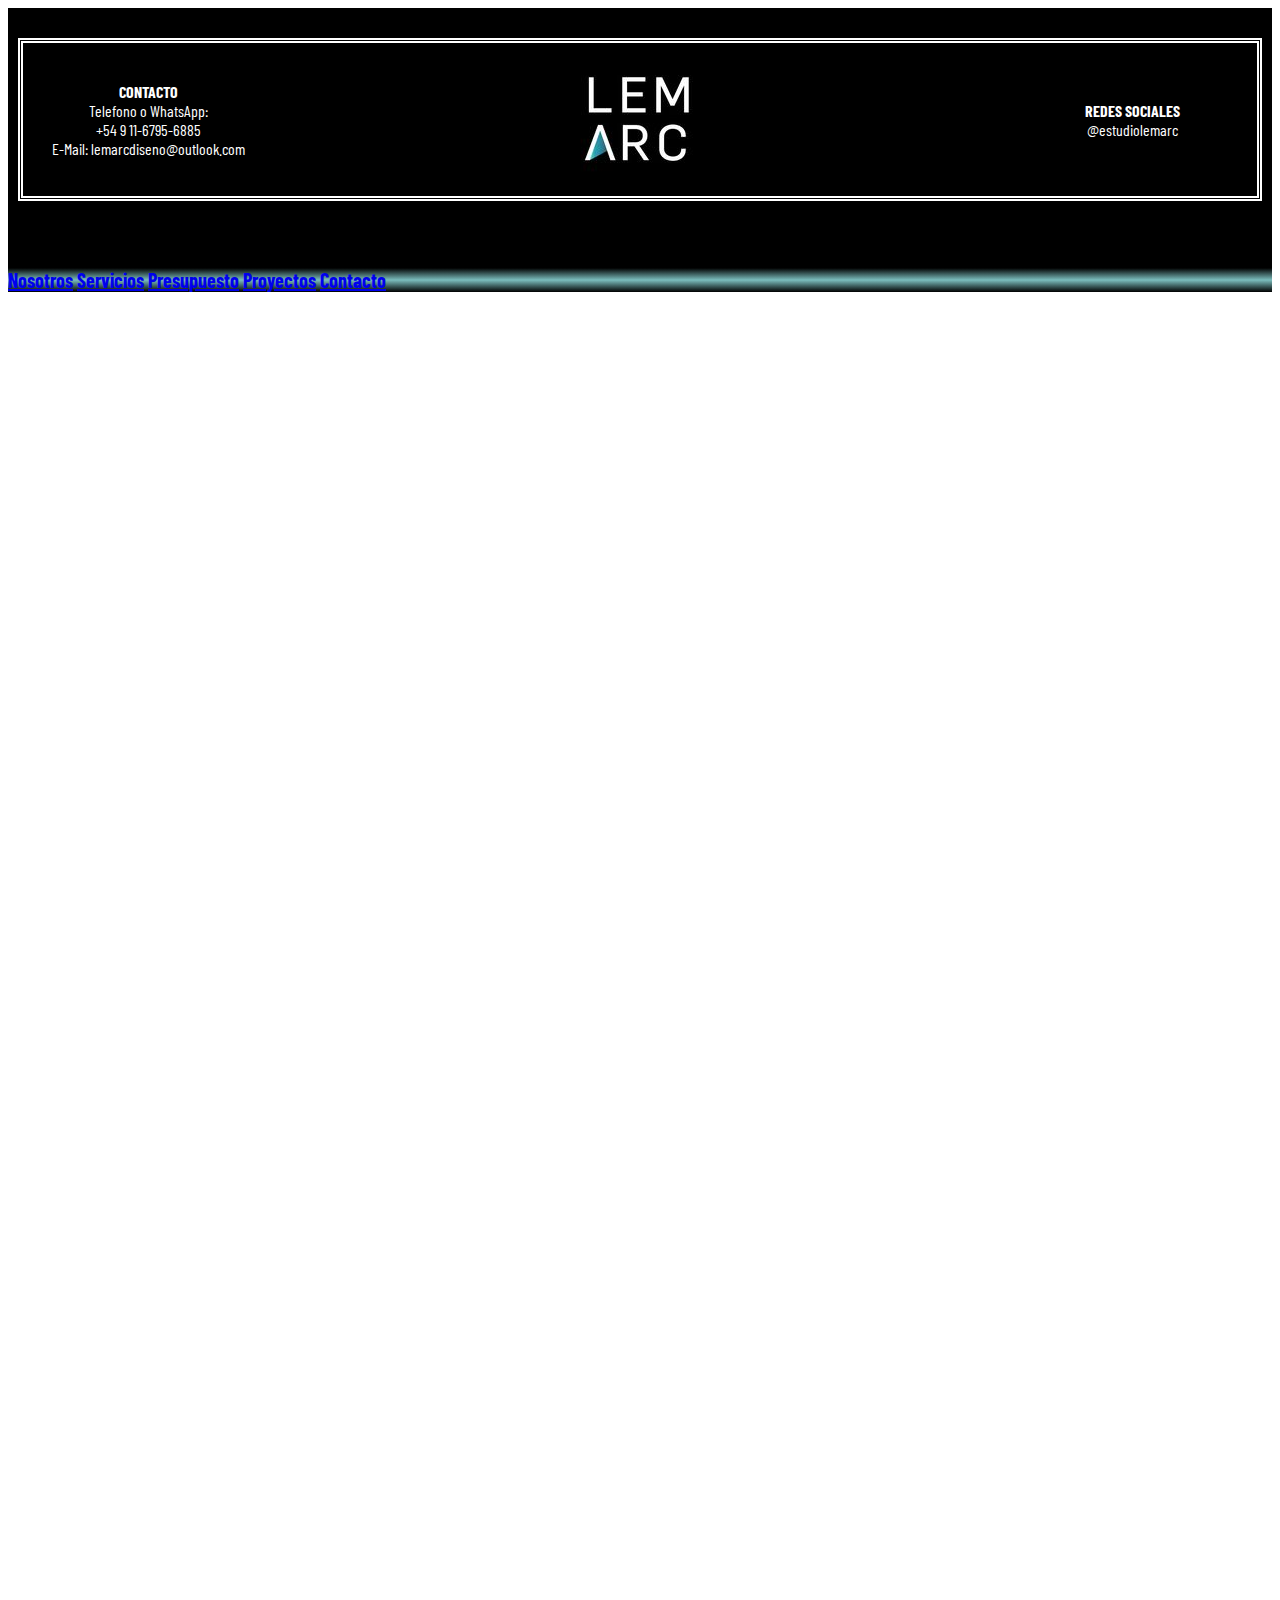
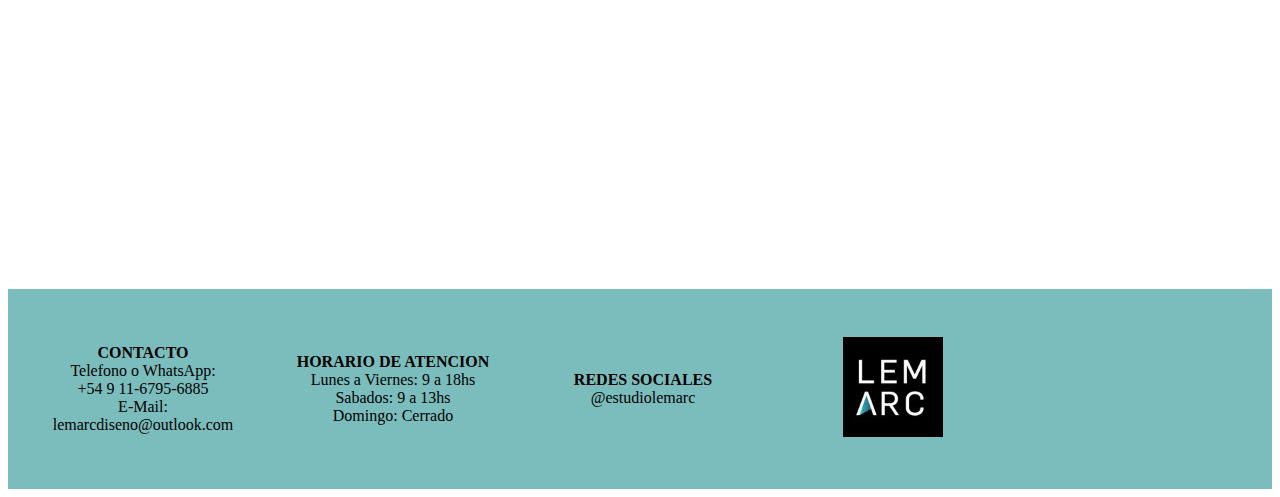
<file: Secciones/Servicios.html>
<!DOCTYPE html>
<html lang="en">
<head>
    <meta charset="UTF-8">
    <meta http-equiv="X-UA-Compatible" content="IE=edge">
    <meta name="viewport" content="width=device-width, initial-scale=1.0">
    <title>LEMARC Servicios Brindados</title>
    <link rel="stylesheet" href="../scss/styles.css">
    <link rel="preconnect" href="https://fonts.googleapis.com">
    <link rel="preconnect" href="https://fonts.gstatic.com" crossorigin>
    <link href="https://fonts.googleapis.com/css2?family=Barlow+Condensed:wght@300&display=swap" rel="stylesheet">
    <meta name="viewport" content="width=device-width, initial-scale=1.0"/>
    <link href="https://cdn.jsdelivr.net/npm/bootstrap@5.0.2/dist/css/bootstrap.min.css" rel="stylesheet" integrity="sha384-EVSTQN3/azprG1Anm3QDgpJLIm9Nao0Yz1ztcQTwFspd3yD65VohhpuuCOmLASjC" crossorigin="anonymous">
    <script src="https://cdn.jsdelivr.net/npm/bootstrap@5.0.2/dist/js/bootstrap.bundle.min.js" integrity="sha384-MrcW6ZMFYlzcLA8Nl+NtUVF0sA7MsXsP1UyJoMp4YLEuNSfAP+JcXn/tWtIaxVXM" crossorigin="anonymous"></script>
    <meta name="description" content="Remodelaciones y reformas, mobiliario, proyectos a medida, arquitectura corporativa, mantenimiento
    integral, colocacion de pisos.">
    <meta name="keywords"  content="arquitectura, diseño de espacios, remodelaciones, reformas, estudio de arquitectura, construccion,
    presupuesto, diseño de interiores, mantenimiento integral, colocacion de pisos, pisos, proyectos a medida">

</head>

<body>
    <header>
        <aside>
                <div>
                <b>CONTACTO</b><br>
                Telefono o WhatsApp:<br> +54 9 11-6795-6885<br>
                E-Mail: lemarcdiseno@outlook.com  
                </div>
                <div>
                    <img src="../img/logos/logo2.jpg" width="150px">
                </div>
                <div class="redes">
                <b>REDES SOCIALES</b><br>
                <img> @estudiolemarc
                <img> 
                </div>
        </aside>
        
    </header>
    
    <nav class="nav nav-pills nav-fill">
        <a class="nav-link" href='../index.html'>Nosotros</a>
        <a class="nav-link" href='Servicios.html'>Servicios</a>
        <a class="nav-link" href='../Secciones/Presupuesto.html'>Presupuesto</a>
        <a class="nav-link" href='../Secciones/Proyectos.html'>Proyectos</a>
        <a class="nav-link" href='../Secciones/Contacto.html'>Contacto</a>
    </nav>

    <section>
        <article>
            <h2 class="colorCeleste">¿QUE SERVICIOS OFRECEMOS Y COMO LO HACEMOS?</h2>
            <div>
                <div class="segmentos">
                    <b>REMODELACIONES Y REFORMAS</b>
                    Remodelamos, ampliamos y reformamos tu casa, ph o departamento.
                </div>
                <div class="segmentos">
                    <b>MOBILIARIO</b>
                    Diseñamos el equipamiento para tus ambientes y si querés la deco también.
                </div>
                <div class="segmentos">
                    <b>PROYECTOS A MEDIDA</b>
                    Anteproyectos y proyectos a la medida de tus necesidades y presupuesto.
                </div>
                <div class="segmentos">
                    <b>ARQUITECTURA CORPORATIVA</b>
                    Servicio a empresas: Diseñamos y remodelamos tu oficina o comercio integralmente.
                </div>
                <div class="segmentos">
                    <b>MANTENIMIENTO INTEGRAL</b>
                    Hacemos todo tipo de instalaciones: sanitarias, electricas y de gas.
                </div>
                <div class="segmentos">
                    <b>COLOCACION DE PISOS</b>
                    Trabajamos con pisos vinilicos, de madera, ceramicos, radiantes y flotantes.
                </div>
            </div>                   
        </article>
    </section>

    
    <footer>            
        <div>
            <b>CONTACTO</b><br>
            Telefono o WhatsApp:<br> +54 9 11-6795-6885<br>
            E-Mail:<br>lemarcdiseno@outlook.com  
        </div>
        <div>
            <b>HORARIO DE ATENCION</b><br>
            Lunes a Viernes: 9 a 18hs<br>
            Sabados: 9 a 13hs<br>
            Domingo: Cerrado
        </div>
        <div>
            <b>REDES SOCIALES</b><br>
            <img> @estudiolemarc
            <img> 
        </div> 
        <div>
                <img src="../img/logos/logo2.jpg" width="100px">
        </div>
        
</footer>
</body>

</html>
</file>
<file: scss/styles.css>
header {
  background-color: black;
  font-family: 'Barlow Condensed', sans-serif;
  padding: 10px;
  padding-top: 30px;
  height: 220px;
}

aside {
  display: -webkit-box;
  display: -ms-flexbox;
  display: flex;
  -webkit-box-orient: horizontal;
  -webkit-box-direction: normal;
      -ms-flex-direction: row;
          flex-direction: row;
  -webkit-box-pack: justify;
      -ms-flex-pack: justify;
          justify-content: space-between;
  -webkit-box-align: center;
      -ms-flex-align: center;
          align-items: center;
  text-align: center;
  border: white double 5px;
}

aside div {
  color: white;
  width: 250px;
  margin-left: 20px;
  margin-right: 20px;
}

nav {
  list-style: none;
  background-image: -webkit-gradient(linear, left bottom, left top, from(black), color-stop(#7bbdbd), to(black));
  background-image: linear-gradient(to top, black, #7bbdbd, black);
  font-family: 'Barlow Condensed', sans-serif;
  font-size: 20px;
  font-weight: bold;
  margin-bottom: 30px;
}

nav ul {
  list-style: none;
  content: 50px;
}

nav ul li {
  float: left;
  padding: 10px;
}

nav ul li a {
  color: black;
  text-decoration: none;
  display: block;
}

nav ul li a :hover {
  background-color: grey;
}

section {
  background-color: black;
  -ms-flex-line-pack: center;
      align-content: center;
  color: white;
}

section article {
  text-align: center;
  line-height: 1.6;
  font-family: 'Barlow Condensed', sans-serif;
  padding-top: 2rem;
  -webkit-animation-duration: 1s;
          animation-duration: 1s;
  -webkit-animation-name: aparecer;
          animation-name: aparecer;
  padding-bottom: 4rem;
}

section article div {
  display: -webkit-box;
  display: -ms-flexbox;
  display: flex;
  -webkit-box-orient: horizontal;
  -webkit-box-direction: normal;
      -ms-flex-direction: row;
          flex-direction: row;
  -ms-flex-wrap: wrap;
      flex-wrap: wrap;
  -webkit-box-pack: space-evenly;
      -ms-flex-pack: space-evenly;
          justify-content: space-evenly;
  -ms-flex-line-pack: distribute;
      align-content: space-around;
}

form {
  background-color: lightcyan;
  font-family: 'Barlow Condensed', sans-serif;
  padding: 50px 150px 50px 150px;
  text-align: center;
  -webkit-animation-duration: 3s;
          animation-duration: 3s;
  -webkit-animation-name: aparecer;
          animation-name: aparecer;
}

footer {
  background-color: #7bbdbd;
  display: -ms-grid;
  display: grid;
  -ms-grid-columns: (250px)[4];
      grid-template-columns: repeat(4, 250px);
  -ms-grid-rows: 100px;
      grid-template-rows: 100px;
  padding: 50px 10px 50px 10px;
  text-align: center;
  -ms-flex-line-pack: center;
      align-content: center;
}

@-webkit-keyframes aparecer {
  0% {
    opacity: 0;
  }
  100% {
    opacity: 1;
  }
}

@keyframes aparecer {
  0% {
    opacity: 0;
  }
  100% {
    opacity: 1;
  }
}

.colorCeleste {
  color: #7bbdbd;
  padding: 20px;
  text-align: center;
  -webkit-animation-duration: 1s;
          animation-duration: 1s;
  -webkit-animation-name: aparecer;
          animation-name: aparecer;
}

#carouselExampleCaptions {
  margin-top: 45px;
}

.segmentos {
  background-color: #235255;
  color: white;
  border: white solid;
  width: 300px;
  height: 150px;
  text-align: center;
  margin: 20px;
}

.segmentosP {
  background-color: #235255;
  color: white;
  border: white solid;
  width: 200px;
  height: 300px;
  margin: 20px;
  text-align: center;
}

.tabla {
  border: black;
  border-style: inset;
  background-color: #235255;
  color: white;
  text-align: center;
  margin: auto;
  margin-top: 30px;
  margin-bottom: 30px;
}

.tabla__Titulos {
  background-color: lightcyan;
  color: black;
}

.imagenCambia {
  -webkit-filter: grayscale(100%);
          filter: grayscale(100%);
  -webkit-animation-duration: 2s;
          animation-duration: 2s;
  -webkit-animation-name: aparecer;
          animation-name: aparecer;
}

.imagenCambia:hover {
  -webkit-filter: grayscale(0%);
          filter: grayscale(0%);
}

@media only screen and (min-width: 320px) {
  .redes {
    display: none;
  }
  aside div {
    margin-right: 0px;
    margin-left: 0px;
  }
  nav {
    width: 100%;
    font-size: 10px;
    float: left;
    margin-bottom: 30px;
  }
  #carouselExampleCaptions {
    margin-top: 30px;
  }
  .col1 {
    display: none;
  }
  .col2 {
    text-align: justify;
  }
  form {
    padding: 10px;
  }
  footer {
    background-color: #7bbdbd;
    display: -ms-grid;
    display: grid;
    -ms-grid-columns: (1fr)[1];
        grid-template-columns: repeat(1, 1fr);
    -ms-grid-rows: (1fr)[4];
        grid-template-rows: repeat(4, 1fr);
    -ms-flex-line-pack: center;
        align-content: center;
    -webkit-box-align: center;
        -ms-flex-align: center;
            align-items: center;
  }
}

@media only screen and (min-width: 768px) {
  .redes {
    display: block;
  }
  nav {
    width: 100%;
    font-size: 20px;
  }
  .col1 {
    display: -ms-grid;
    display: grid;
  }
  .segmentosP {
    margin: 30px;
  }
  form {
    padding: 50px;
  }
  footer {
    background-color: #7bbdbd;
    display: -ms-grid;
    display: grid;
    -ms-grid-columns: (1fr)[2];
        grid-template-columns: repeat(2, 1fr);
    -ms-grid-rows: (1fr)[2];
        grid-template-rows: repeat(2, 1fr);
    text-align: center;
  }
}

@media only screen and (min-width: 1024px) {
  footer {
    background-color: #7bbdbd;
    display: -ms-grid;
    display: grid;
    -ms-grid-columns: (250px)[4];
        grid-template-columns: repeat(4, 250px);
    -ms-grid-rows: 100px;
        grid-template-rows: 100px;
    padding: 50px 10px 50px 10px;
    text-align: center;
  }
}
/*# sourceMappingURL=styles.css.map */
</file>
